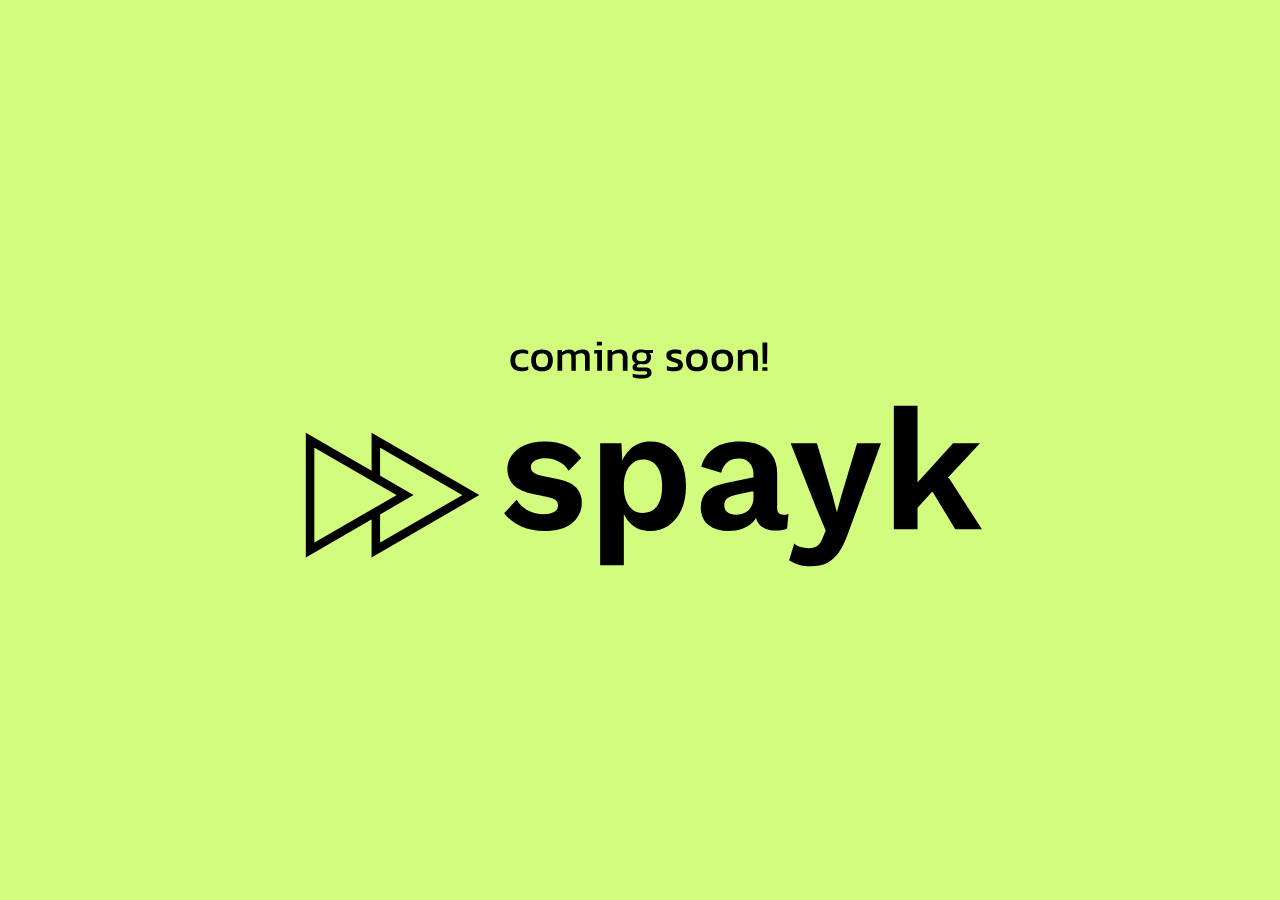
<file: index.html>
<!DOCTYPE html>
<html>
    <head>
        <meta charset="utf-8">
        <meta http-equiv="X-UA-Compatible" content="IE=edge,chrome=1">
        <title>Spayk Media</title>
        <meta name="description" content="">
        <meta name="viewport" content="width=device-width, initial-scale=1">
        <link rel="stylesheet" href="css/main.css">
    </head>
<body>

<div>
    <img src="assets/logo_spayk.svg" width="70%"/>
</div>

</body>
</html>
</file>
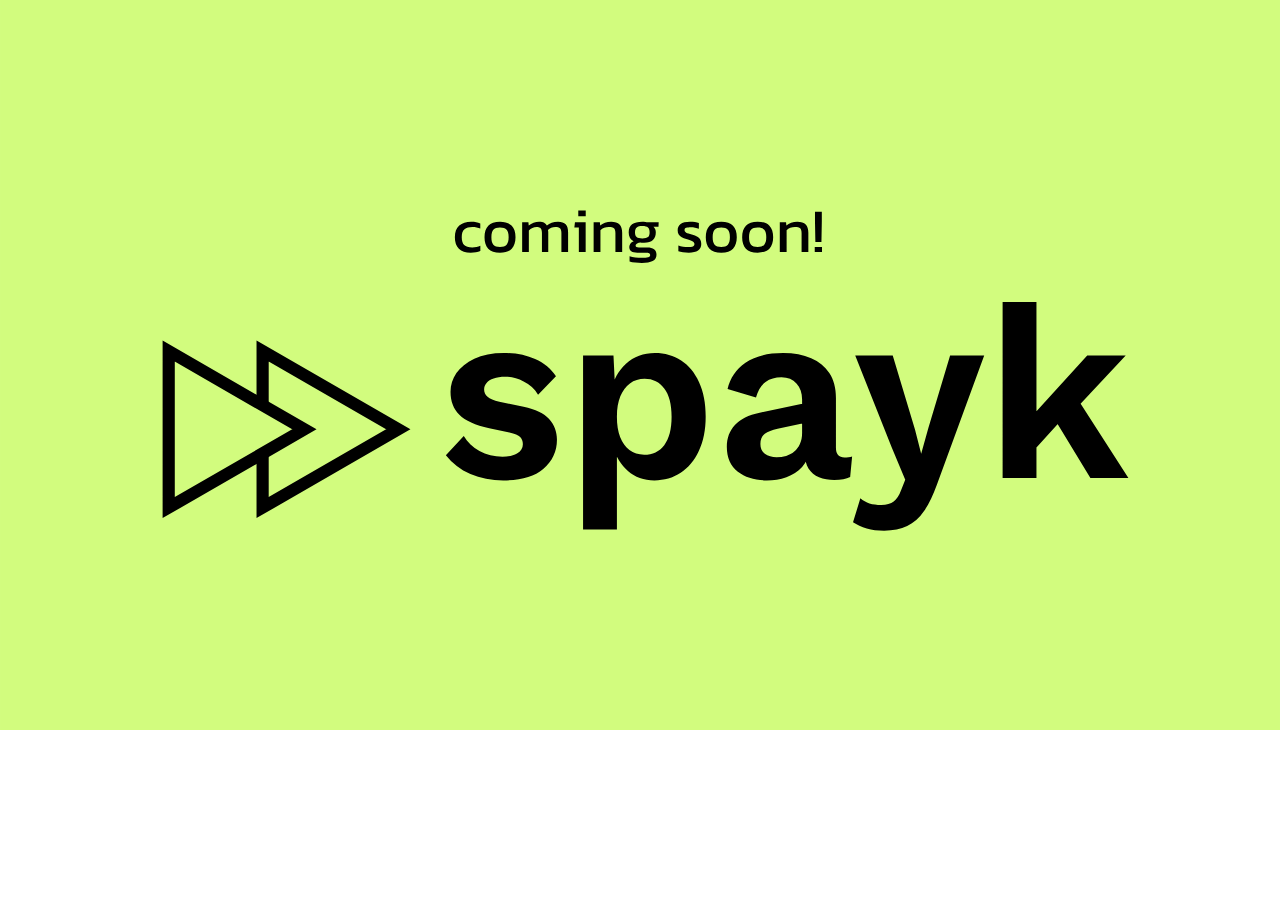
<file: src/index.html>
<!DOCTYPE html>
<html>
    <head>
        <meta charset="utf-8">
        <meta http-equiv="X-UA-Compatible" content="IE=edge,chrome=1">
        <title>Spayk Media</title>
        <meta name="description" content="">
        <meta name="viewport" content="width=device-width, initial-scale=1">
    </head>
<body style="margin: 0; padding: 0;">


    <img src="../assets/logo_spayk.svg" width="100%" height="100%"/>


</body>
</html>
</file>
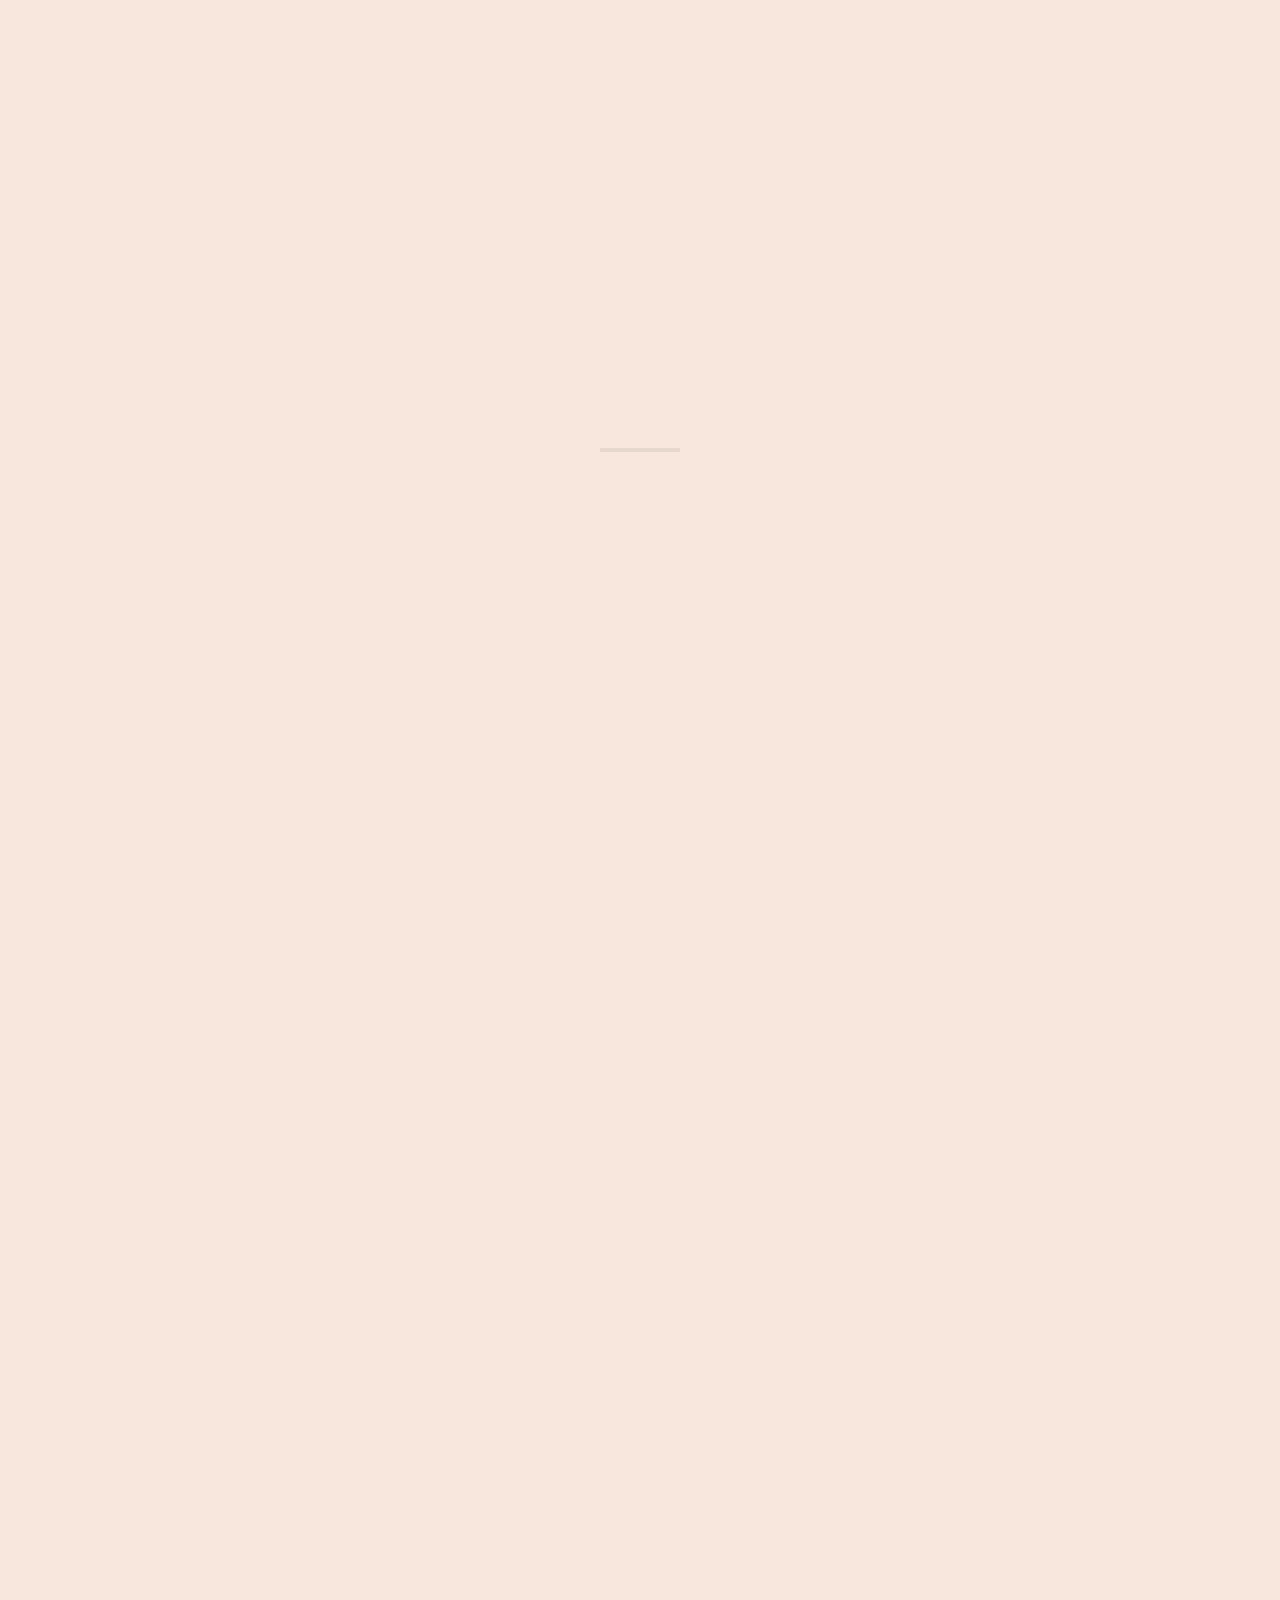
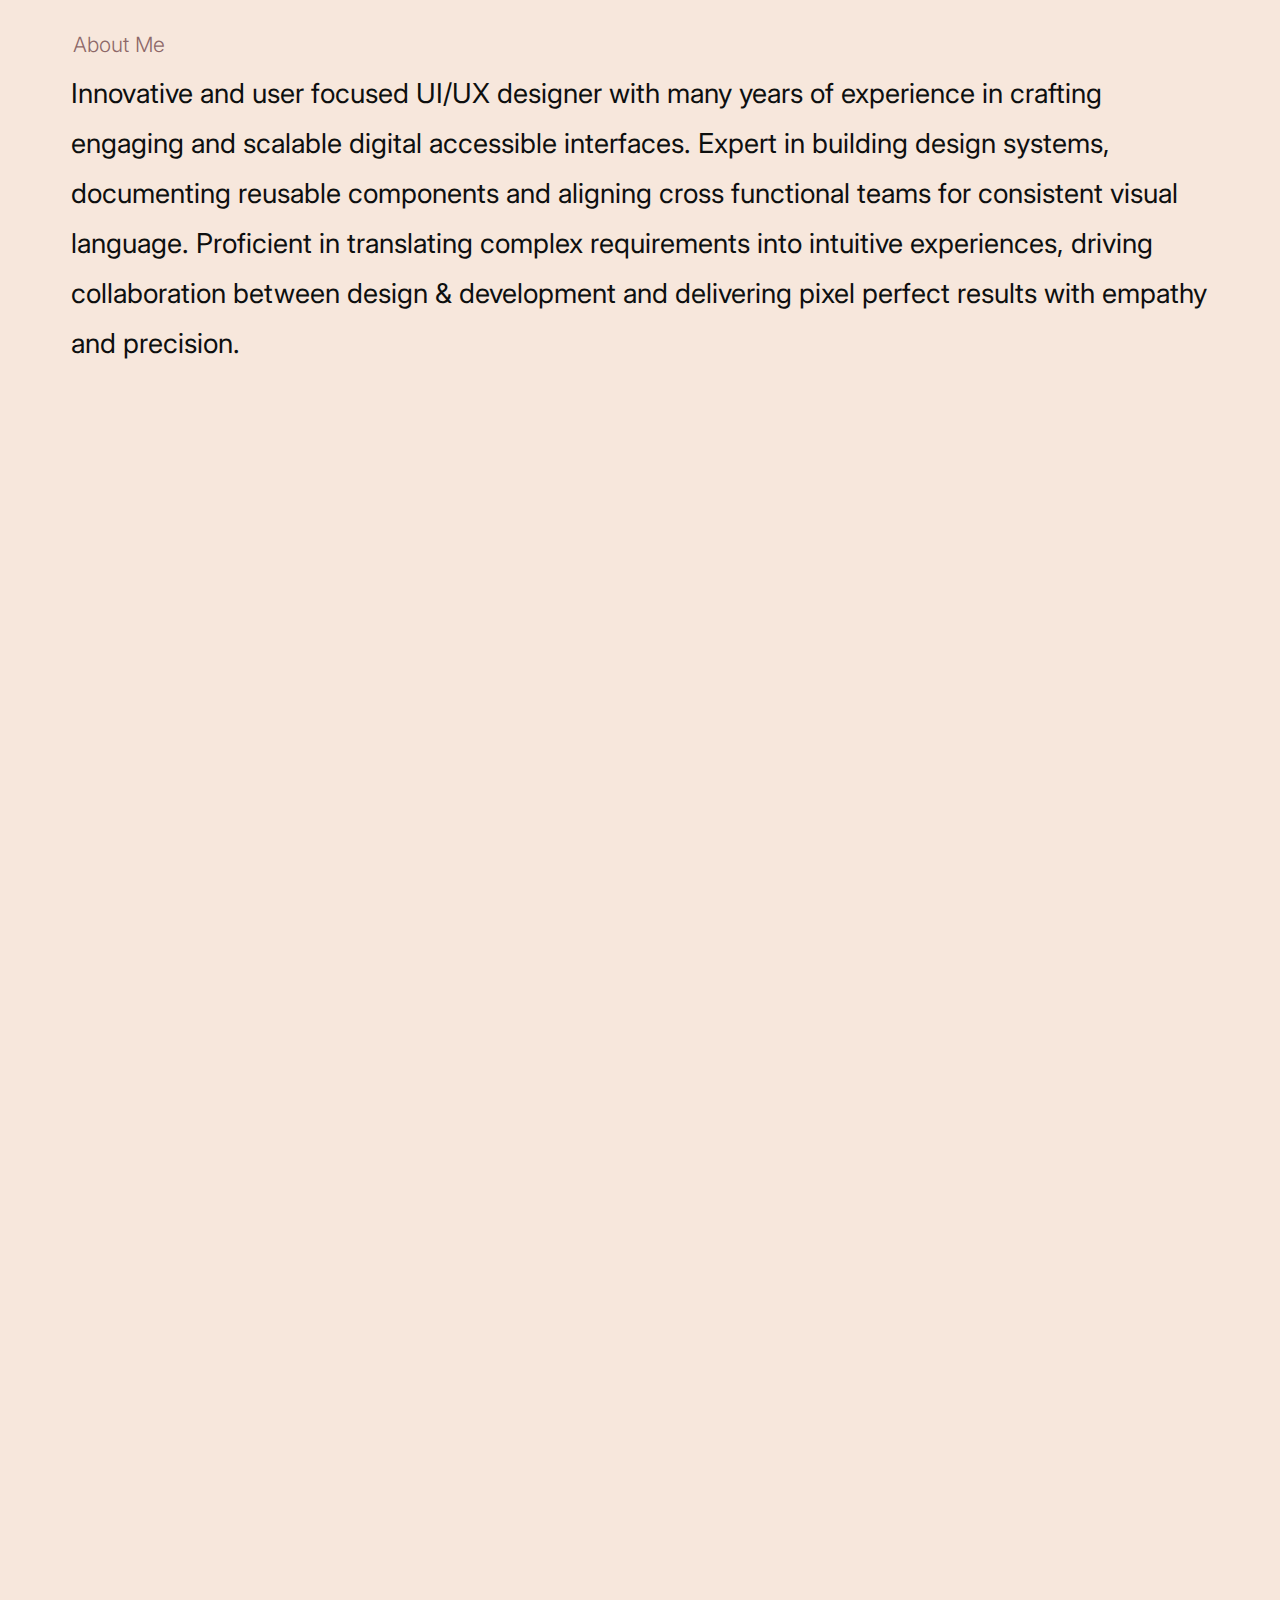
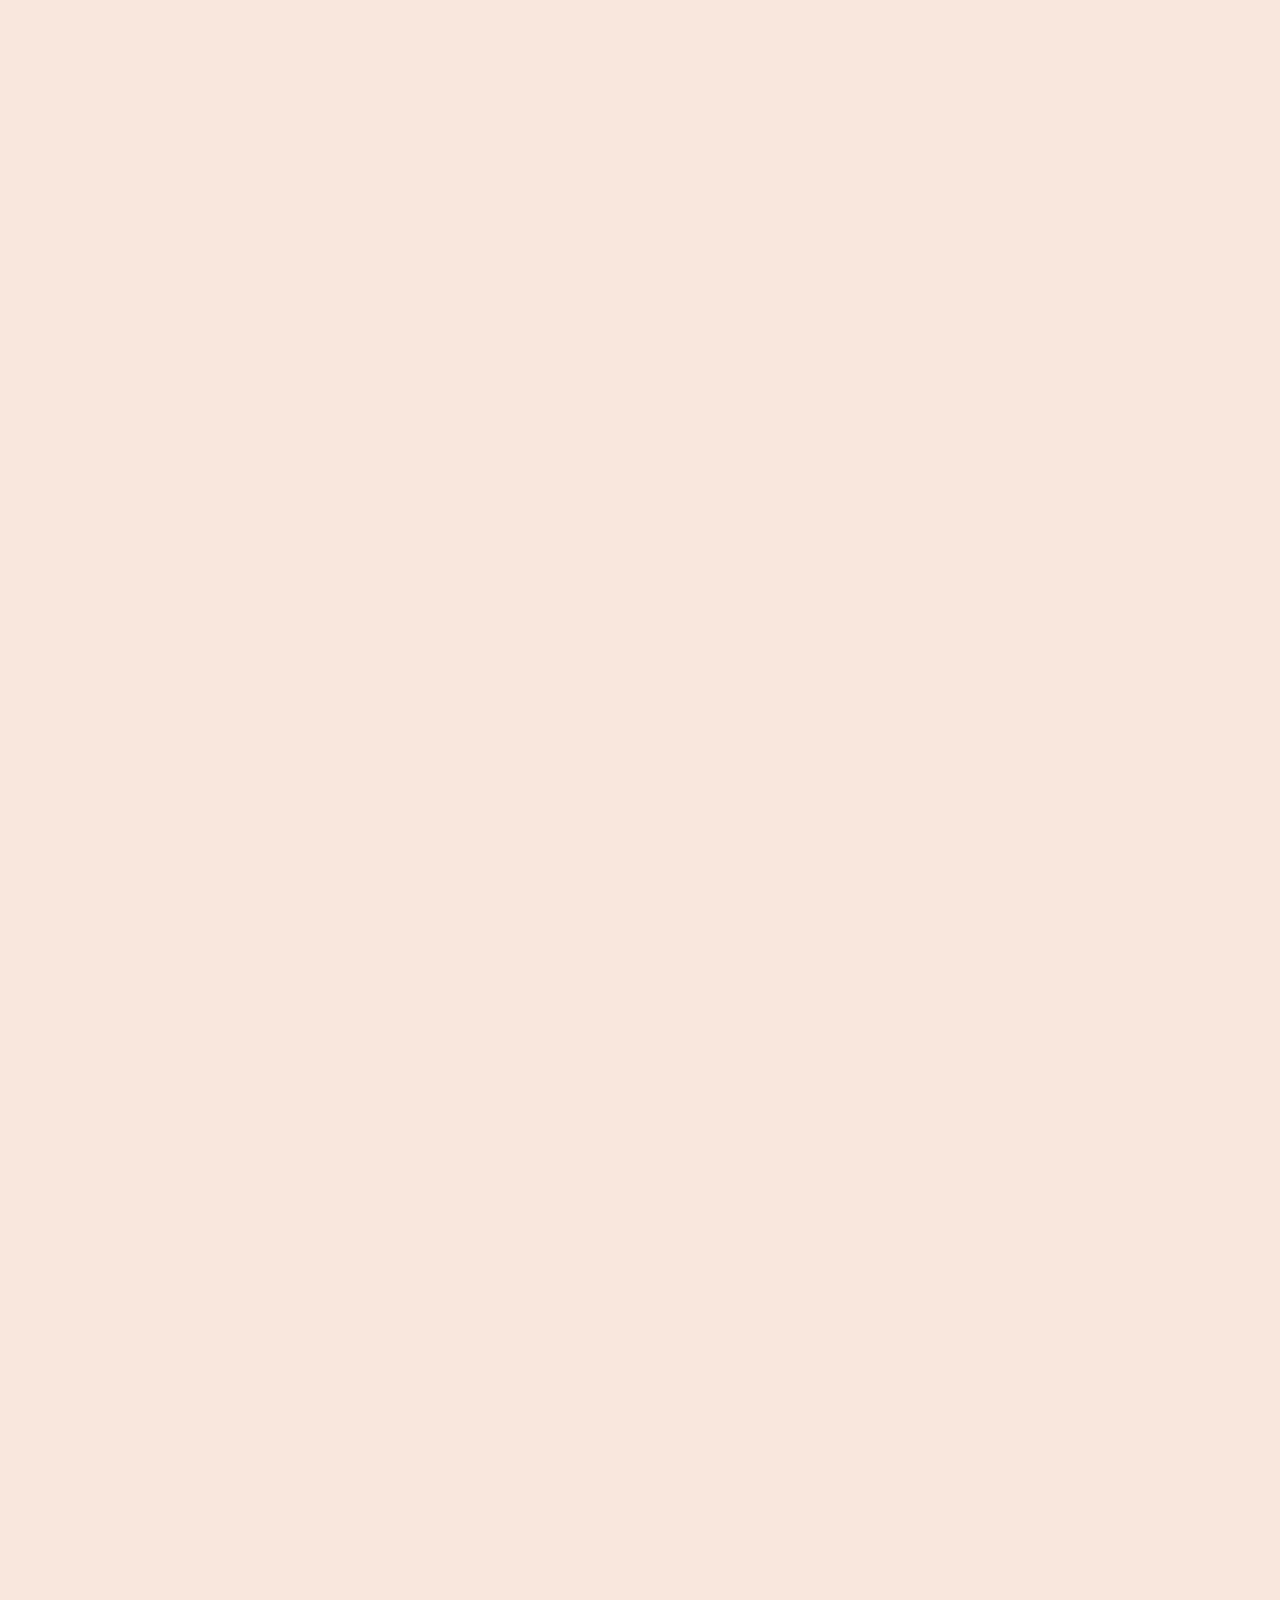
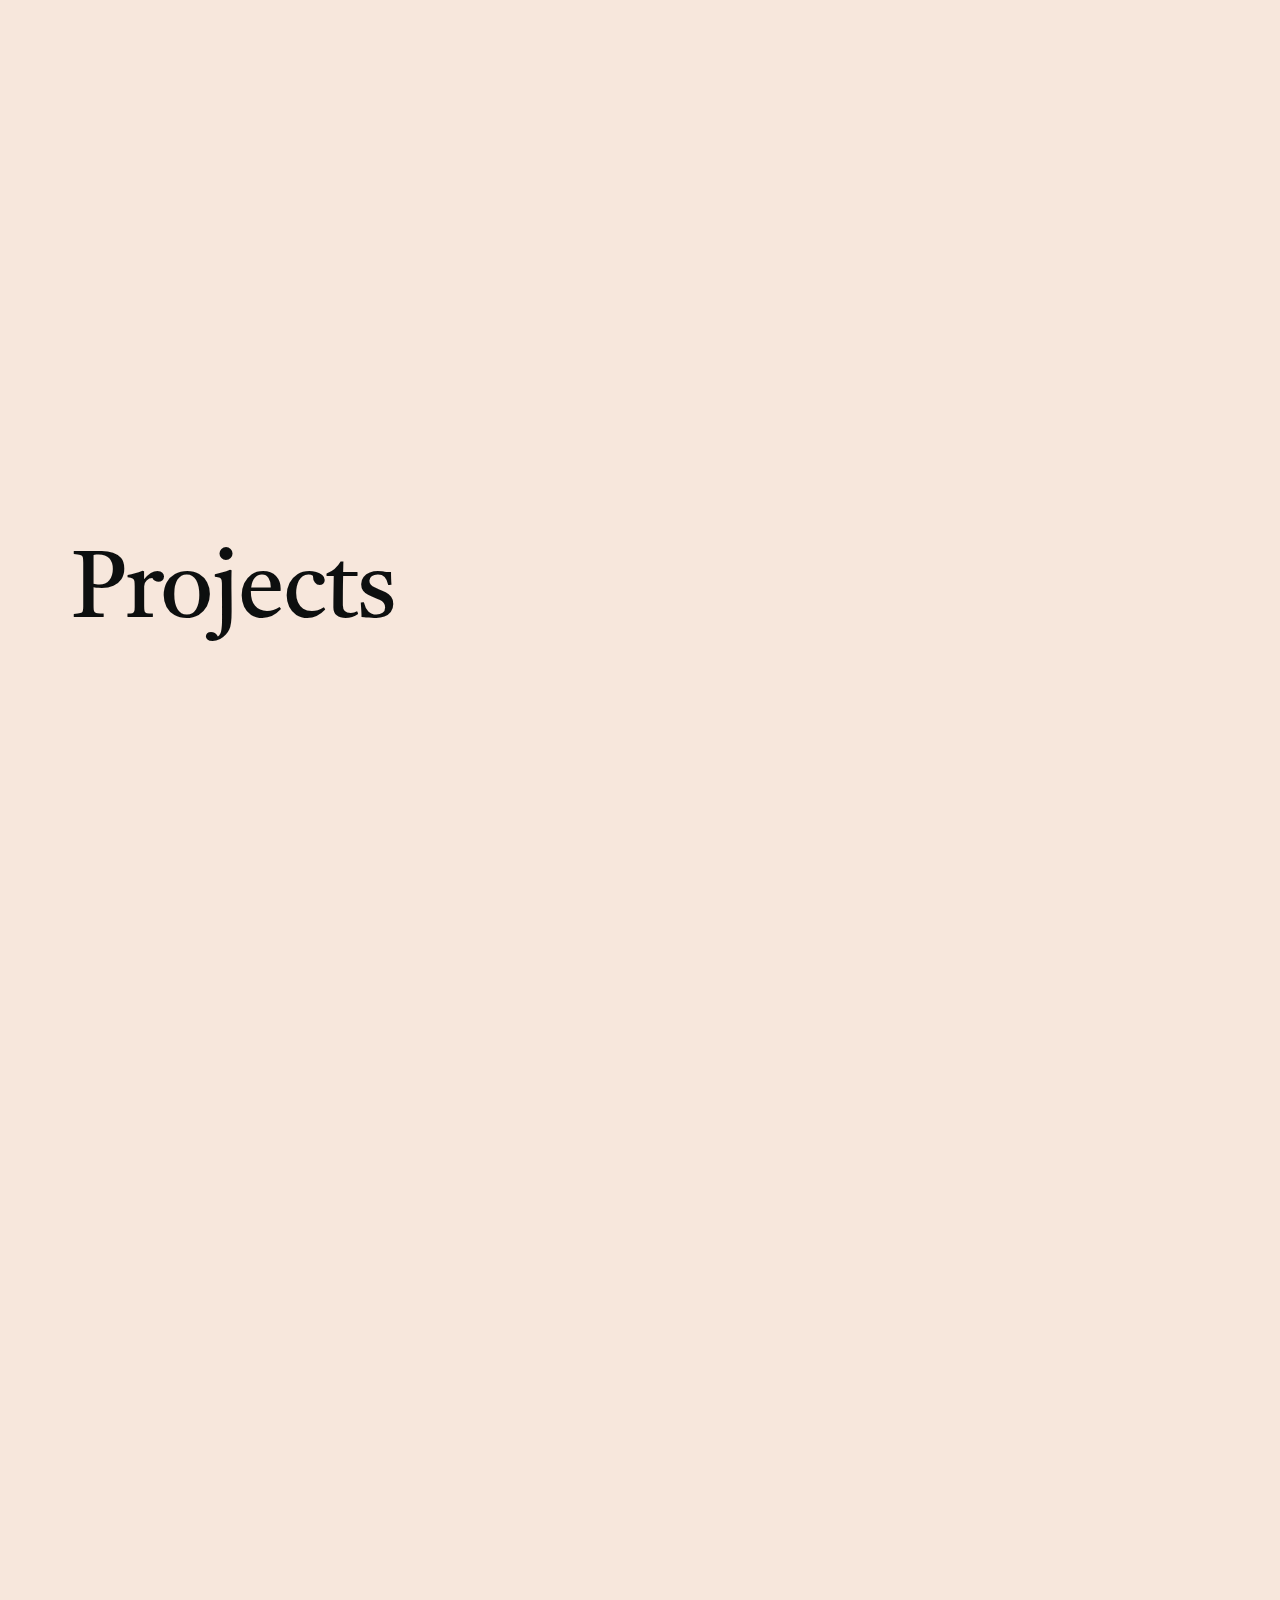
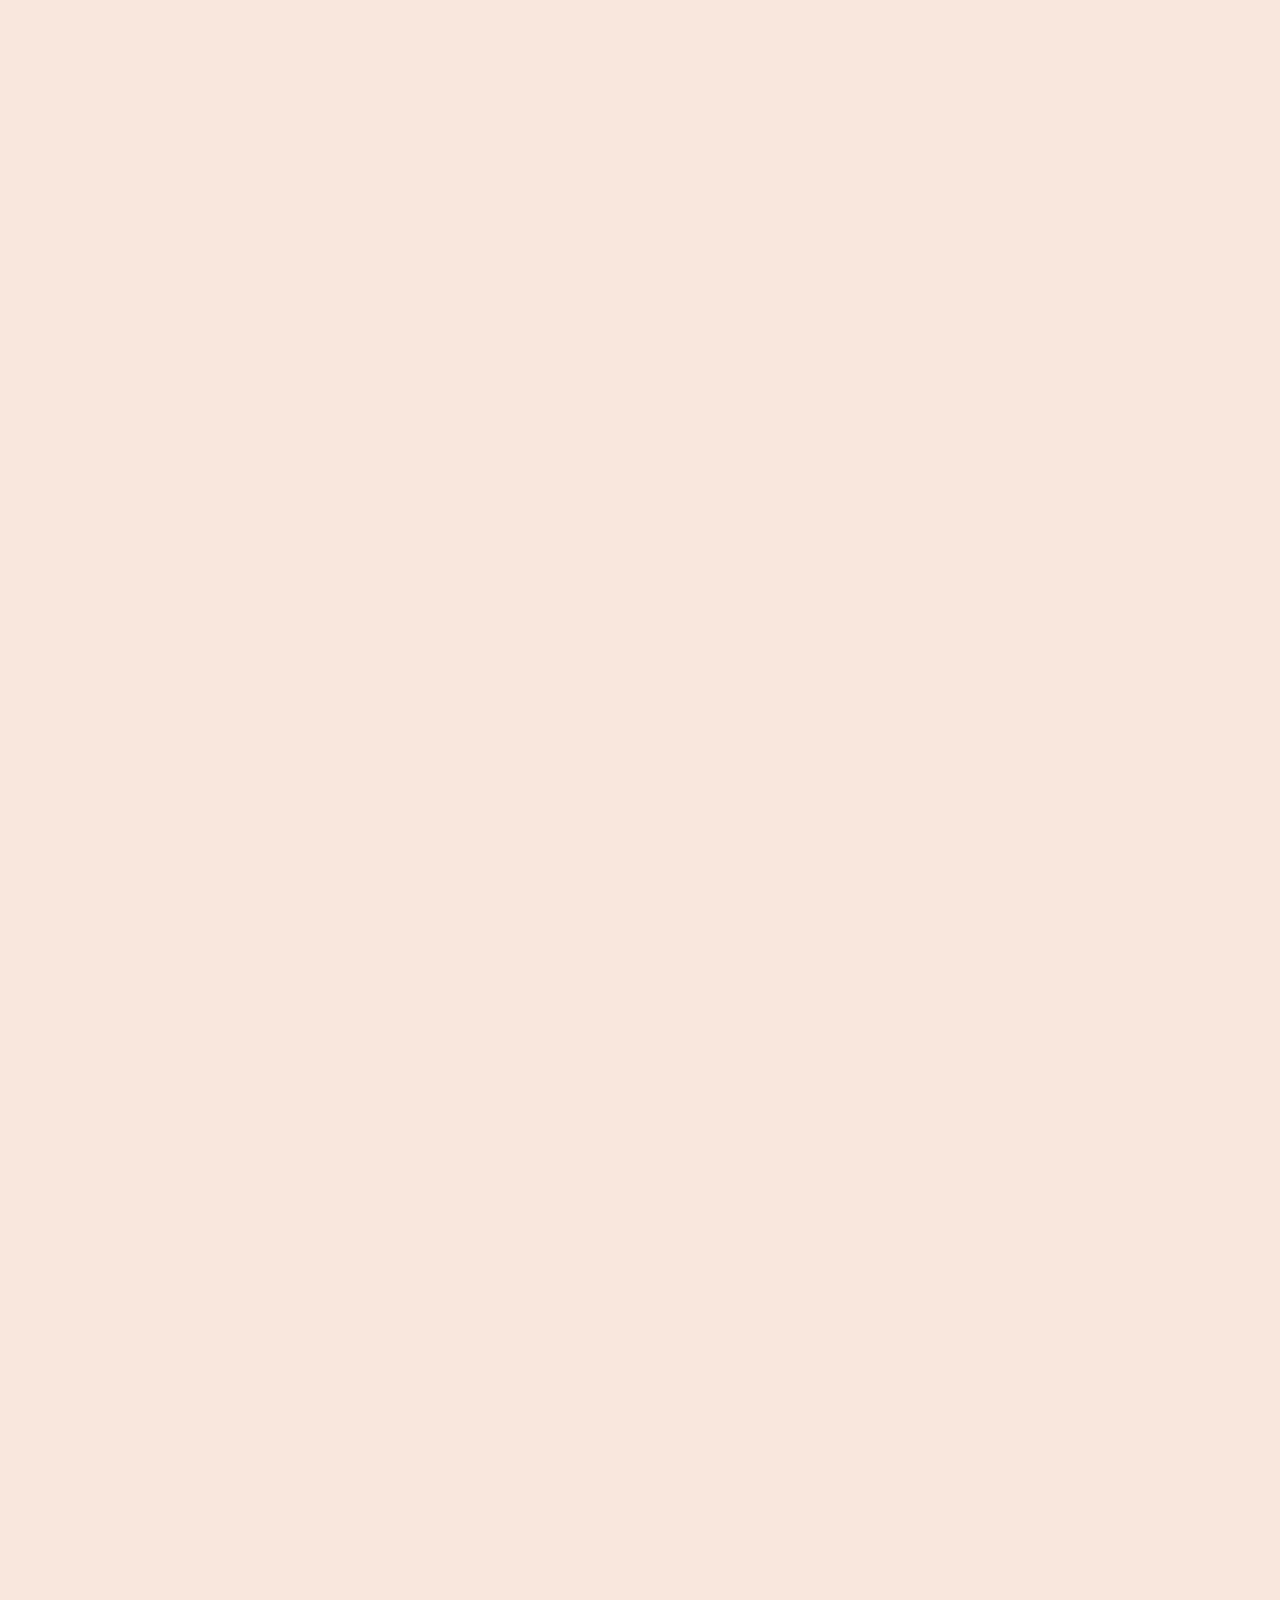
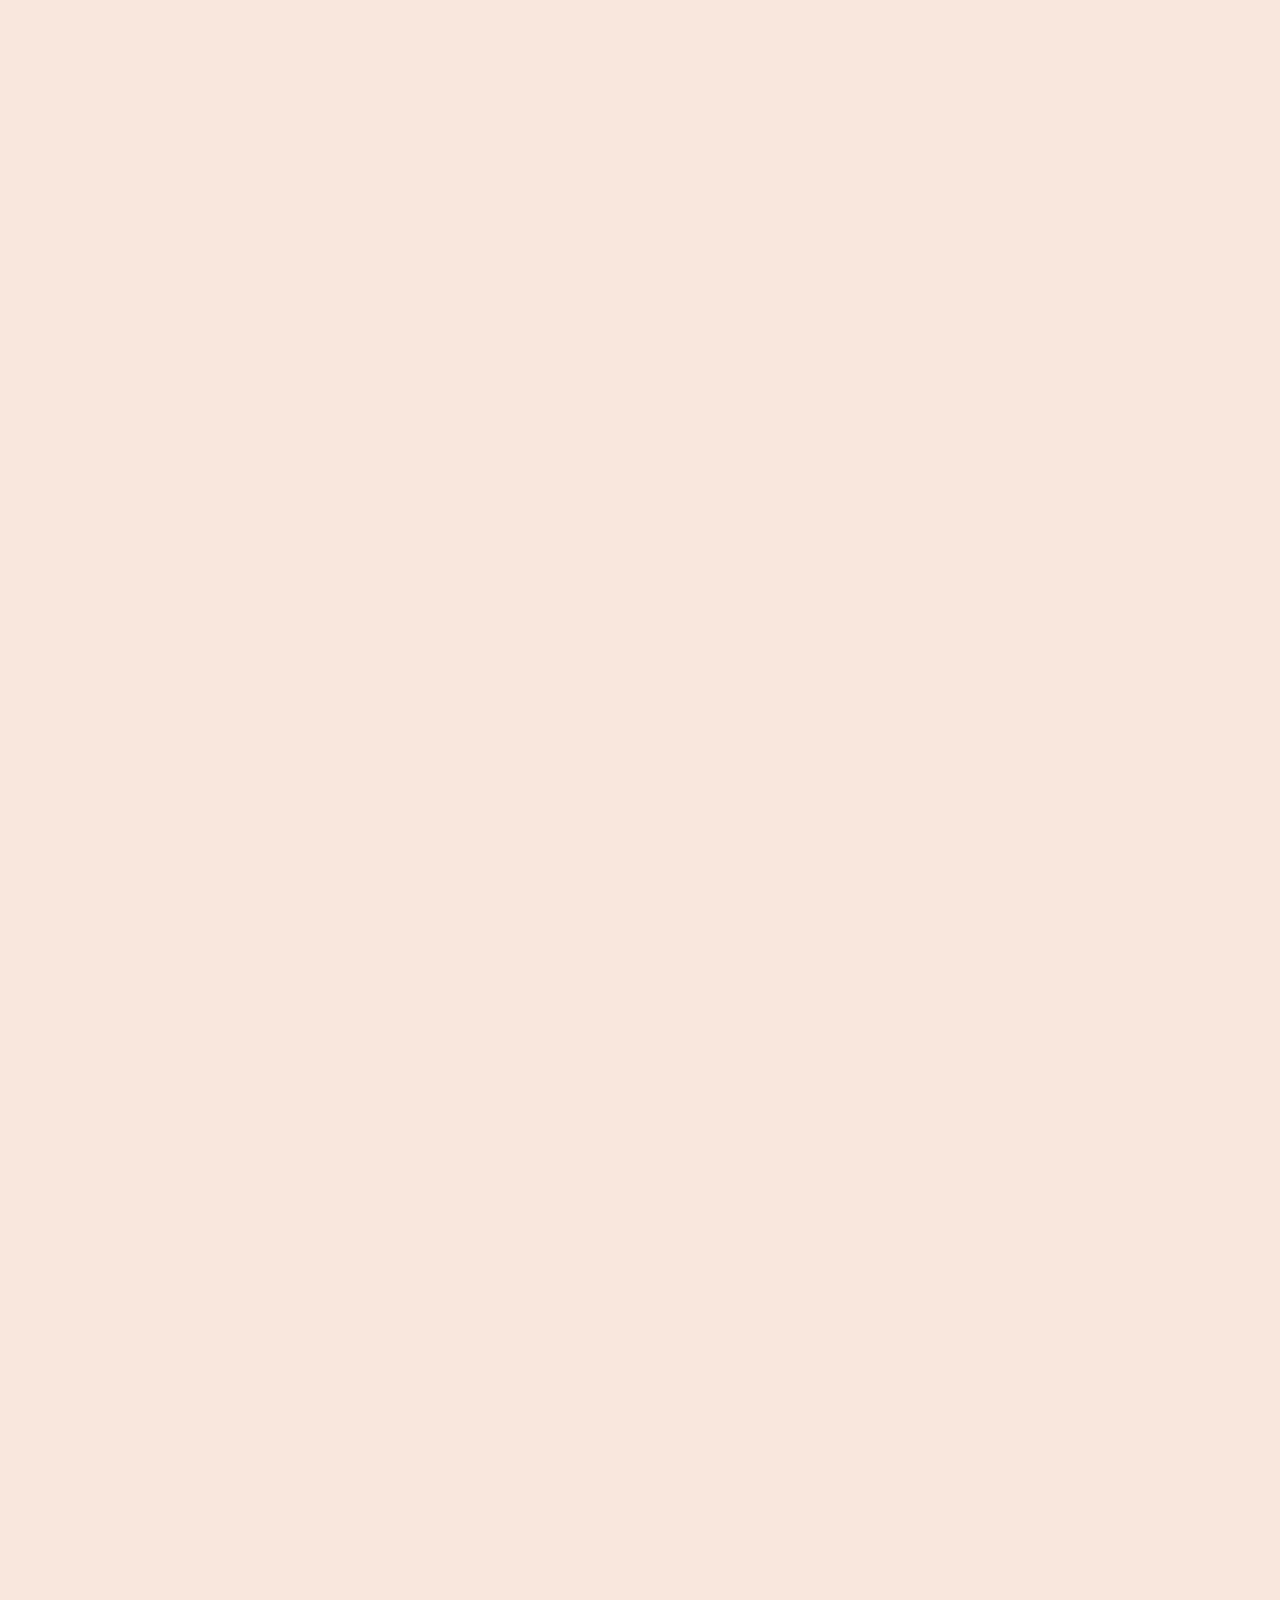
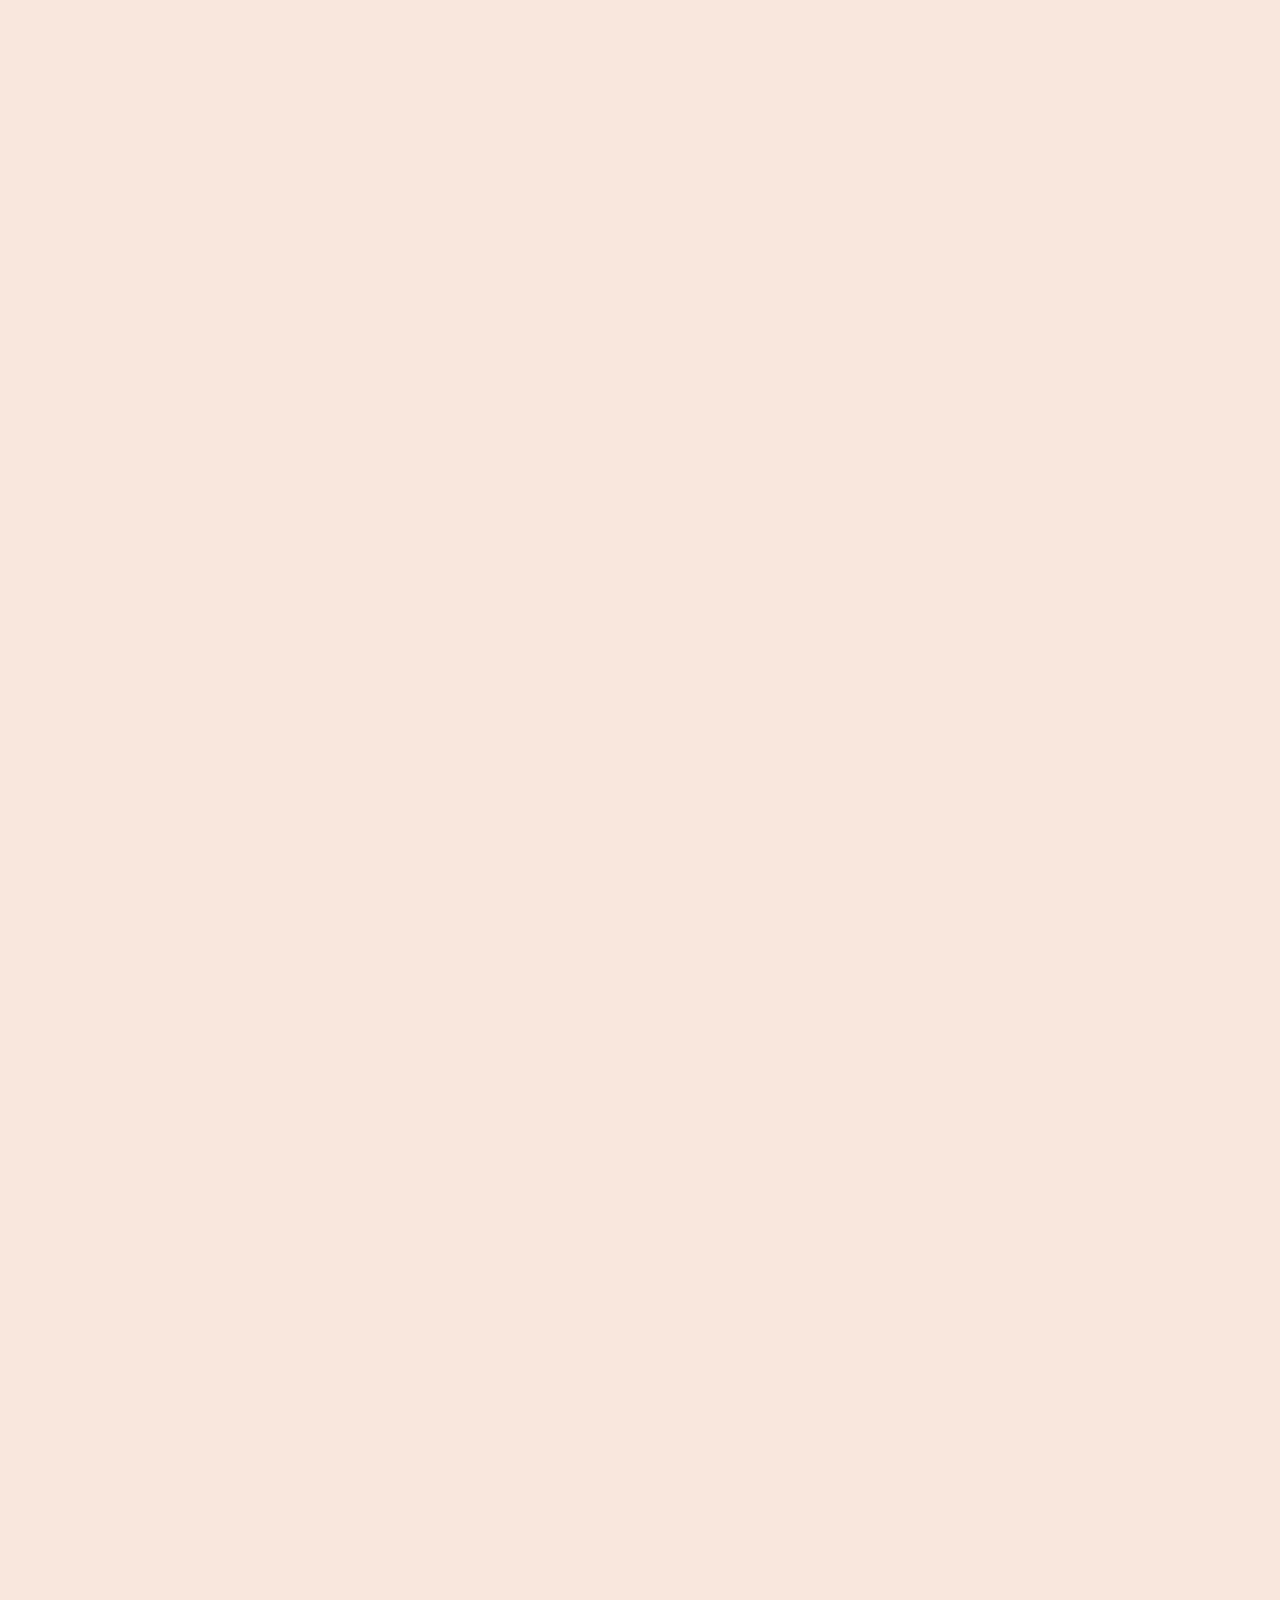
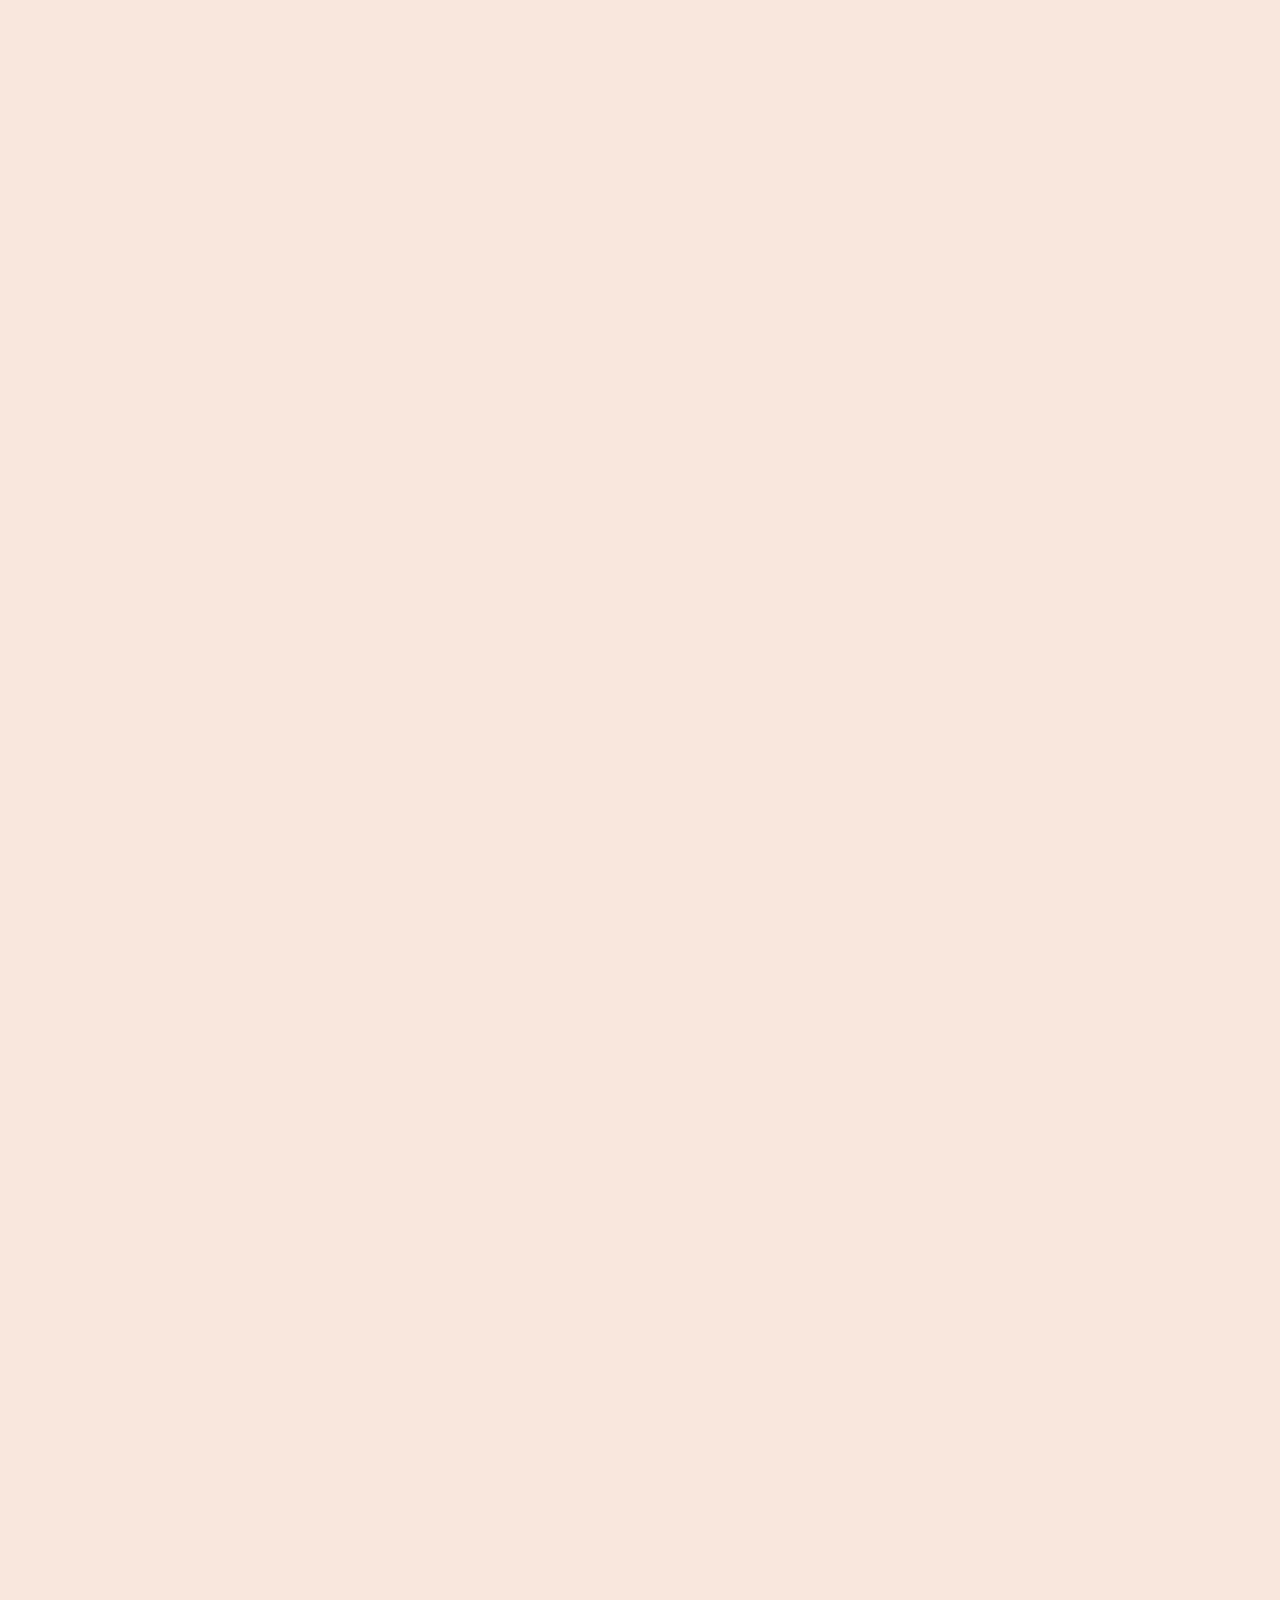
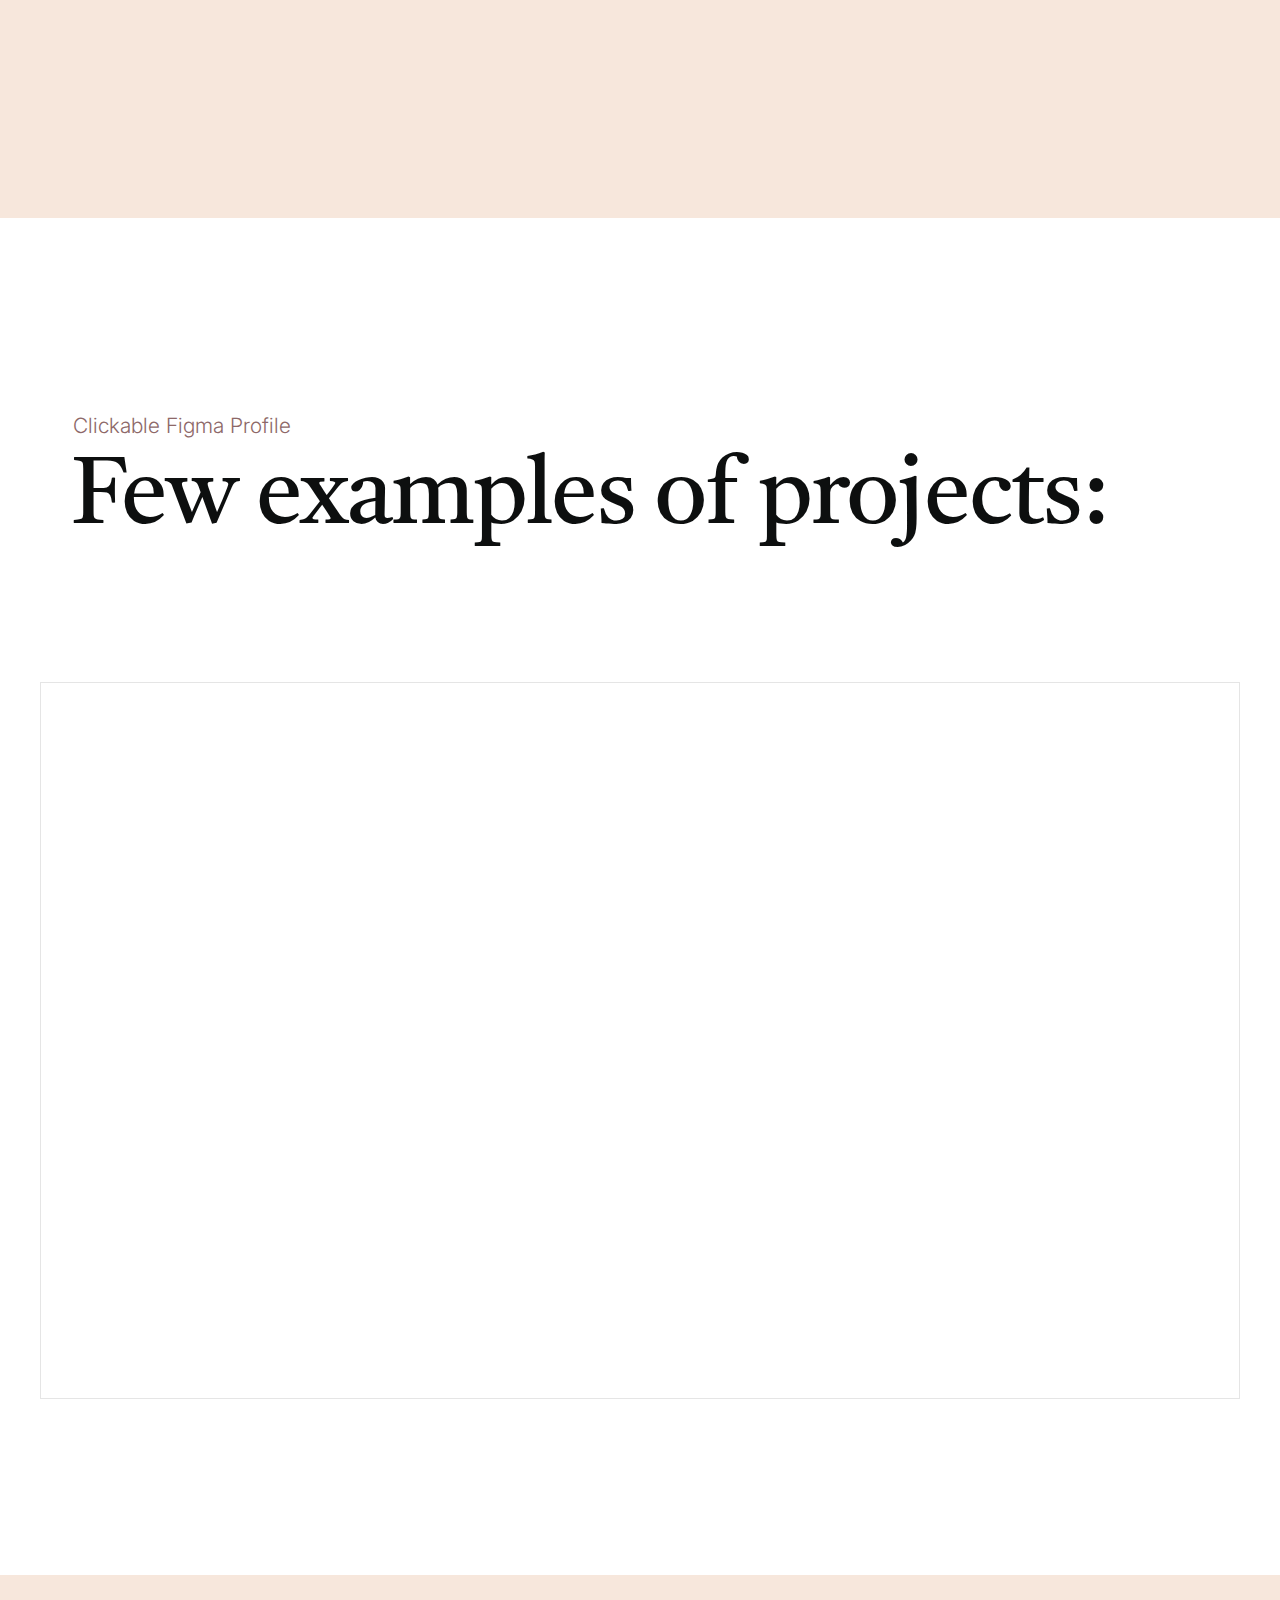
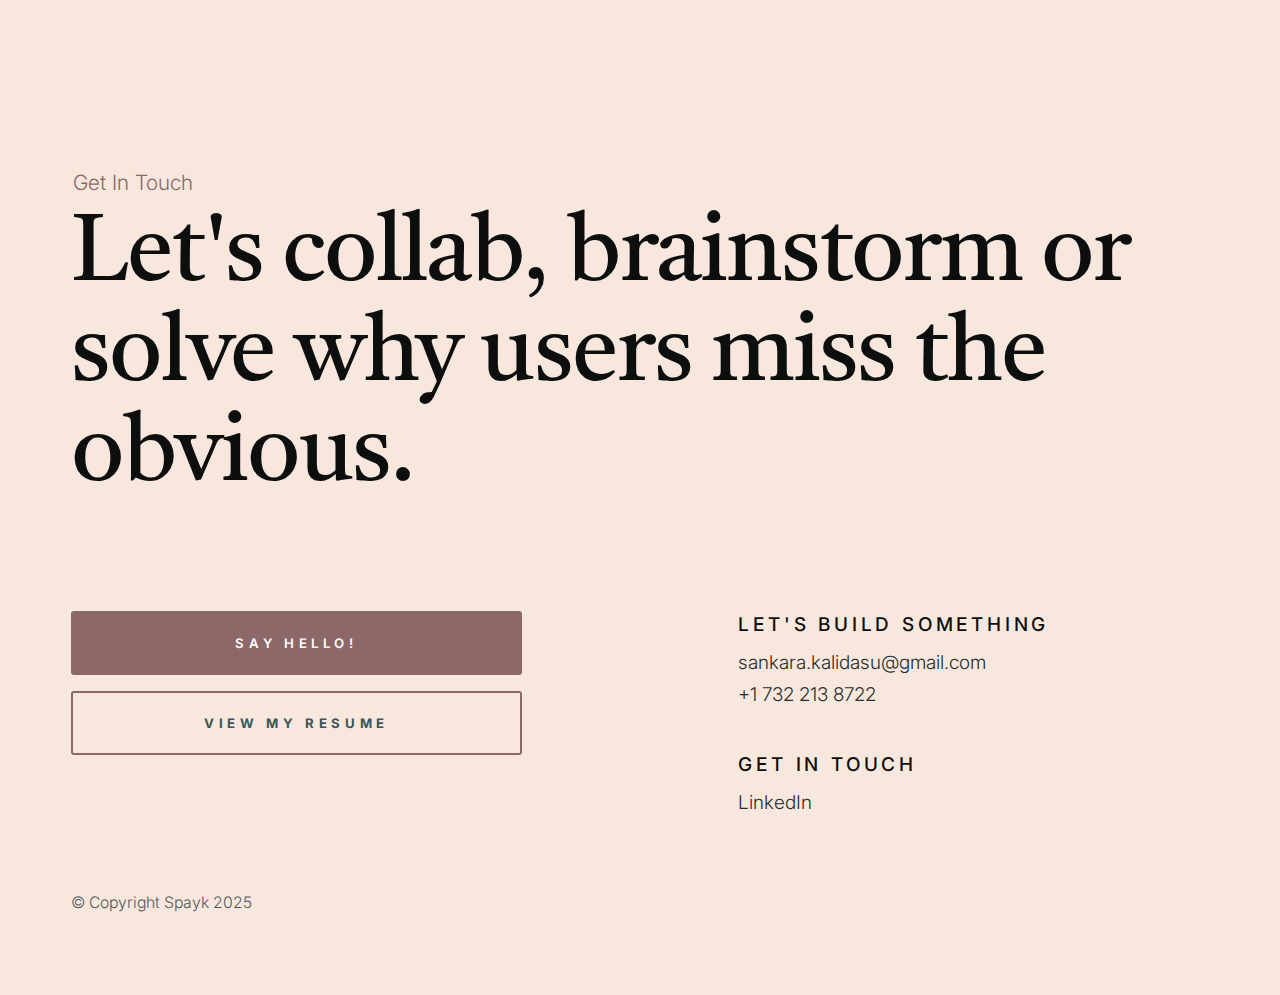
<file: profile/ux.html>
<!DOCTYPE html>
<html lang="en" >
<head>

    <meta charset="utf-8">
    <meta name="viewport" content="width=device-width, initial-scale=1">
    <title>Sankara Kalidasu Profile</title>

    <link rel="stylesheet" href="../css/styles.css">

</head>

<body id="top">

    <div id="preloader">
        <div id="loader" class="line"></div>
    </div>

    <div id="page" class="s-pagewrap">

        <header id="masthead" class="s-header">

             <div class="s-header__block">
                <div class="s-header__branding">
                    <p class="site-title">
                        <a href="#" rel="home">Sankara Kalidasu</a>
                    </p>
                </div>

                <a class="s-header__menu-toggle" href="#0"><span>Menu</span></a>
            </div> 

            <div class="row s-header__nav-wrap">

                <nav class="s-header__nav">
                    <ul>
                        <li class="current"><a href="#intro" class="smoothscroll">Intro</a></li>
                        <li><a href="#about" class="smoothscroll">About</a></li>
                        <li><a href="#works" class="smoothscroll">Works</a></li>
                        <li><a href="#colophon" class="smoothscroll">Contact</a></li>
                    </ul>
                </nav> 

            </div>

        </header> 


        <section id="intro" class="s-intro">

            <div class="row">
                <div class="column lg-12 s-intro__content">

                    <div class="s-intro__text">
                        <h1 class="s-intro__text-huge animate-on-load">
                            User Experience
                        </h1>
                        <h3 class="animate-on-load">Designer <span>|</span> Developer <span>|</span> Researcher</h3>
                    </div>

                    <div class="s-intro__bg"></div>

                </div>
            </div>

        </section> <!-- end s-intro -->


        <section id="about" class="s-about">

            <div class="s-about__block s-about__intro">

                <div class="row">
                    <div class="column lg-12">
                        <h2 class="text-pretitle">About Me</h2>
    
                        <p class="attention-getter">
                        Innovative and user focused UI/UX designer with many years of experience in crafting engaging and scalable digital accessible interfaces. Expert in building design systems, documenting reusable components and aligning cross functional teams for consistent visual language. Proficient in translating complex requirements into intuitive experiences, driving collaboration between design & development and delivering pixel perfect results with empathy and precision.
                        </p>
                    </div>
                </div>

            </div> <!-- end s-about__intro -->


            <div class="s-about__block s-about__career" data-animate-block>

                <div class="row s-about__career-header" data-animate-el>
                    <div class="column lg-12">
                        <h2 class="text-pretitle">Resume</h2>
    
                        <p class="text-huge-title">
                        My Brain, My Jobs and My Superpowers.
                        </p>
                    </div>
                </div>

                <div class="row s-about__timeline" data-animate-block>
                    <div class="column lg-12 stack-on-900 s-about__timeline-section" data-animate-el>
    
                        <h2 class="text-subtitle">
                            Experience
                        </h2>
    
                        <div class="timeline">
    
                            <div class="timeline__block">
                                <div class="timeline__bullet"></div>
                                <div class="timeline__header">
                                    <h4 class="timeline__title">Cigna/Evernorth</h3>
                                    <h5 class="timeline__meta">Lead Senior UX Advisor</h5>
                                    <p class="timeline__timeframe">2019 - 2025</p>
                                </div>
                                <div class="timeline__desc">
                                    <p>Specialized in blending user research and design to create clear, compassionate digital experiences in the healthcare space. I translate research into interfaces that support better outcomes for people, not just users.</p>
                                    <ul>
                                        <li>Led the end to end product design process spanning user experience strategy, UI design and the creation of low & high-fidelity prototypes in Figma.</li>
                                        <li>Worked as one of the driving forces behind the implementation of the company's Design System, including the creation and governance of scalable design token architecture.</li>
                                        <li>Led Storybook documentation for Design Tokens and Components, focusing on accessibility and user interaction standards.</li>
                                        <li>Built and maintained component libraries, design systems in Figma to ensure visual consistency and streamline collaboration with developers.</li>
                                    </ul>
                                </div>
                            </div>
    
                            <div class="timeline__block">
                                <div class="timeline__bullet"></div>
                                <div class="timeline__header">
                                    <h4 class="timeline__title">Express-Scripts</h4>
                                    <h5 class="timeline__meta">Senior User Interface Designer</h5>
                                    <p class="timeline__timeframe">2015 - 2018</p>
                                </div>
                                <div class="timeline__desc">
                                    <p>Spearheaded the UI redesign and development of the Member Web, leading to increased user engagement and positive user feedback. Collaborated closely with engineering teams and restructured the co-brand architecture to improve scalability and consistency.</p>
                                    <ul>
                                        <li>Collaborated cross-functionally with product, engineering and content teams to deliver consistent, accessible and high-performing UI solutions.</li>
                                        <li>Leveraged Figma to continuously iterate on designs by integrating user research, stakeholder feedback and usability testing results.</li>
                                        <li>Led cross-team workshops to align product, design and engineering on user goals.</li>
                                    </ul>
                                </div>
                            </div>

                            <div class="timeline__block">
                                <div class="timeline__bullet"></div>
                                <div class="timeline__header">
                                    <h4 class="timeline__title">Medco</h4>
                                    <h5 class="timeline__meta">Product/UI Designer</h5>
                                    <p class="timeline__timeframe">2009 - 2104</p>
                                </div>
                                <div class="timeline__desc">
                                    <p>My work spanned across the full product lifecycle:</p>
                                    <ul>
                                        <li>User research and translating complex healthcare requirements into clean accessible UI solutions.</li>
                                        <li>Wire-framing to high-fidelity prototyping and responsive front-end development.</li>
                                        <li>Collaborating closely with cross functional teams and quality testing.</li>
                                        <li>Supporting in product launches and stakeholder engagement.</li>
                                    </ul>
                                </div>
                            </div>

                            <div class="timeline__block">
                                <div class="timeline__bullet"></div>
                                <div class="timeline__header">
                                    <h4 class="timeline__title">INTTRA</h4>
                                    <h5 class="timeline__meta">UI Design Analyst</h5>
                                    <p class="timeline__timeframe">2006 - 2009</p>
                                </div>
                                <div class="timeline__desc">
                                    <p>Designed and developed intuitive, data-rich interfaces for complex shipping workflows including container tracking, booking systems and documentation management. I translated intricate operational process into user-friendly dashboards and forms.</p>
                                </div>
                            </div>
    
                        </div> <!-- end timeline -->
    
                    </div> <!-- end s-about__timeline-section -->
    
                    <div class="column lg-12 stack-on-900 s-about__timeline-section" data-animate-el>
    
                        <h2 class="text-subtitle">
                            Education
                        </h2>
    
                        <div class="timeline">

                            <div class="timeline__block">
                                <div class="timeline__bullet"></div>
                                <div class="timeline__header">
                                    <h4 class="timeline__title">YES School</h4>
                                    <h5 class="timeline__meta">Diploma in Motion and Graphics</h5>
                                </div>
                                <div class="timeline__desc">
                                    <p>Equipped with formal training in both motion and visual design, I use animation and graphics not just to decorate, but to enhance user experience. These diplomas taught me how to make things move with purpose and look good doing it. Whether it's micro interactions in a product interface or high impact visuals in a prototype, I bring motion and clarity to every pixel.</p>
                                </div>
                            </div>
    
                            <div class="timeline__block">
                                <div class="timeline__bullet"></div>
                                <div class="timeline__header">
                                    <h4 class="timeline__title">Andhra University</h3>
                                    <h5 class="timeline__meta">Bachelor of Science</h5>
                                </div>
                                <div class="timeline__desc">
                                    <p>With a background in science, I bring a methodical and research driven mindset to UX design. My degree strengthened my ability to analyze problems, test hypotheses and iterate based on data skills that directly support designing user experiences that are both intuitive and impactful.</p>
                                </div>
                            </div>
    
                        </div> <!-- end timeline -->
                        
                    </div> <!-- end s-about__timeline-section -->
    
                </div> <!-- end about__timeline -->

                                <div class="row s-about__skills" data-animate-block>
                    <div class="column lg-12" data-animate-el>
    
                        <h2 class="text-subtitle">
                            Skills & Expertise
                        </h2>
    
                        <ul class="skill-bars">
                            <li>
                            <div class="progress percent90"></div>
                            <strong>Figma</strong>
                            </li>
                            <li>
                            <div class="progress percent95"></div>
                            <strong>HTML & SCSS</strong>
                            </li>
                            <li>
                            <div class="progress percent85"></div>
                            <strong>Sketch</strong>
                            </li>
                            <li>
                            <div class="progress percent75"></div>
                            <strong>Javascript</strong>
                            </li>
                            <li>
                            <div class="progress percent90"></div>
                            <strong>Photoshop</strong>
                            </li>
                            <li>
                            <div class="progress percent80"></div>
                            <strong>Storybook</strong>
                            </li>
                            <li>
                            <div class="progress percent50"></div>
                            <strong>After Effects</strong>
                            </li>
                            <li>
                            <div class="progress percent50"></div>
                            <strong>React</strong>
                            </li>
                            <li>
                            <div class="progress percent80"></div>
                            <strong>Animations</strong>
                            </li>
                            <li>
                            <div class="progress percent85"></div>
                            <strong>User Research</strong>
                            </li>
                            <li>
                            <div class="progress percent95"></div>
                            <strong>Rapid Prototyping</strong>
                            </li>
                            <li>
                            <div class="progress percent80"></div>
                            <strong>Design Systems</strong>
                            </li>
                        </ul>
    
                    </div>
                </div> <!-- end s-about__skills -->


                <!-- Start Projects -->
                <div id="bricks" class="row s-about__projects bricks">
                    
                    <div class="column lg-12 masonry">
                        <h2 class="text-huge-title">
                            Projects
                        </h2>
                        <div class="bricks-wrapper" data-animate-block>
                            <article class="brick entry" data-animate-el>
                                <div class="entry__thumb">
                                        <img src="../images/thumbs/masonry/benefitoverview.jpg" alt="">
                                </div> <!-- end entry__thumb -->
                                <div class="entry__text">
                                    <div class="entry__header">
                                        <h1 class="entry__title">Benefit Overview - Product Design in Evernorth.</h1>
                                    </div>
                                    <div class="entry__excerpt">
                                        <p>
                                            Problem: The original experience was overwhelming packed with dense paragraphs, unclear actions and minimal visual hierarchy. 
                                            Redesigned text-heavy app into a modern, user-friendly interface to help employees better understand, compare, and manage their health and financial benefits.
                                        <span><b>My Role: </b>UX design lead, worked with product and small team of developers.</span>
                                    <span><b>Tools: </b>Figma, FigJam, HTML, CSS</span></p>
                                    </div>
                                </div> <!-- end entry__text -->
                            
                            </article> <!-- end article -->
                            <article class="brick entry" data-animate-el>
                                <div class="entry__thumb">
                                        <img src="../images/thumbs/masonry/pricing.jpg" alt="">
                                </div> <!-- end entry__thumb -->
                                <div class="entry__text">
                                    <div class="entry__header">
                                        <h1 class="entry__title">Pricing - Product Design for Express-Scripts.</h1>
                                    </div>
                                    <div class="entry__excerpt">
                                        <p>
                                            Redesigned a cluttered and non-accessible pricing interface into a clean, structured and VoiceOver friendly experience. The goal was to help users, especially those with visual impairments or cognitive overload to navigate and compare pricing options with ease.
                                            <span>
                                                <b>My Role: </b>UX, Micro Interactions, Hi-Fi Prototyping, Accessibility, Usability Testing, WCAG 2.2
                                            </span>
                                            <span>
                                                <b>Tools: </b>Figma, FigJam, HTML, CSS, VoiceOver
                                            </span>
                                        </p>
                                    </div>
                                </div> <!-- end entry__text -->
                            
                            </article> <!-- end article -->
                            <article class="brick entry" data-animate-el>
                                <div class="entry__thumb">
                                        <img src="../images/thumbs/masonry/dashboard.jpg" alt="">
                                </div> <!-- end entry__thumb -->
                                <div class="entry__text">
                                    <div class="entry__header">
                                        <h1 class="entry__title">Dashboard - Product Design in Express Scripts.</h1>
                                    </div>
                                    <div class="entry__excerpt">
                                        <p>
                                            Redesigned the member dashboard to modernize the interface, improve usability, and introduce subtle micro-interactions and animations to create a more responsive and engaging user experience.
                                            <span>
                                                <b>My Role: </b>UX, Responsive design, Develop modern and card-based layout, Micro Interactions, Hi-Fi Prototyping, Transitions and loading animations.
                                            </span>
                                            <span>
                                                <b>Tools: </b>Figma, After Effects, Framer
                                            </span>
                                        </p>
                                    </div>
                                </div> <!-- end entry__text -->
                            
                            </article> <!-- end article -->
                            
                            <article class="brick entry" data-animate-el>
                                <div class="entry__thumb">
                                        <img src="../images/thumbs/rxbottle.gif" alt="">
                                </div> <!-- end entry__thumb -->
                                <div class="entry__text">
                                    <div class="entry__header">
                                        <h1 class="entry__title"><a href="#">NewRx - Micro interactions</a></h1>
                                    </div>
                                    <div class="entry__excerpt">
                                        <p>
                                            To create a fluid, intuitive visual metaphor that enhances user understanding of the prescription process while adding polish and personality to the interface. Created a micro-animation that visually transforms a standard pill bottle into a prescription label and then into a rounded circular element symbolizing the transition from traditional pharmacy packaging to a digital, user-friendly experience.
                                            <span>
                                                <b>My Role: </b>Solo project - handled concept, design, animation and export independently.
                                            </span>
                                            <span>
                                                <b>Tools: </b>After Effects, mp4 to gif
                                            </span>
                                        </p>
                                    </div>
                                </div> <!-- end entry__text -->
                            
                            </article> <!-- end article -->

                            <article class="brick entry" data-animate-el>
                                <div class="entry__thumb">
                                        <img src="../images/thumbs/masonry/evernorth.jpg" alt="">
                                </div> <!-- end entry__thumb -->
                                <div class="entry__text">
                                    <div class="entry__header">
                                        <h1 class="entry__title"><a href="#">Evernorth - Website</a></h1>
                                    </div>
                                    <div class="entry__excerpt">
                                        <p>
                                            Designed and maintained the company website to ensure it remained visually modern, responsive across devices, and up-to-date with new content, features, and product updates. Focused on usability, performance optimization, and brand consistency.
                                            <span>
                                                <b>My Role: </b>UI Design, Brand consistency.
                                            </span>
                                            <span>
                                                <b>Tools: </b>Figma, HTML, CSS
                                            </span>
                                        </p>
                                    </div>
                                </div> <!-- end entry__text -->
                            
                            </article> <!-- end article -->

                        </div> <!-- end bricks-wrapper -->

                    </div> <!-- end Projects-->

                </div> <!-- end bricks -->


                <div class="row s-about__clients" data-animate-block>
                    <div class="column lg-12" data-animate-el>
    
                        <h2 class="text-pretitle">Worked for</h2>
    
                        <ul class="clients-list text-huge-title">
                            <li><a href="https://www.cigna.com/" target="_blank">Cigna</a></li>
                            <li><a href="https://www.evernorth.com/" target="_blank">Evernorth</a></li>
                            <li><a href="https://www.express-scripts.com/" target="_blank">Express-Scripts</a></li>
                            <li><a href="https://www.inttra.com/" target="_blank">INTTRA</a></li>
                            <li><a href="https://www.ite.edu.sg/" target="_blank">ITE</a></li>
                        </ul>
    
                    </div>
                </div> <!-- end s-about__clients-->

            </div> <!-- end s-about__career -->

        </section> <!-- end s-about -->


        <!-- # works
        ================================================== -->
        <section id="works" class="s-works">

            <div class="row">
                <div class="column lg-12" data-animate-block>
                    <h2 class="text-pretitle">Clickable Figma Profile</h2>

                    <p class="text-huge-title">
                        Few examples of projects: <a href="https://www.figma.com/proto/XY7jYHynwQCsb8vruXpqap/Portfolio?page-id=0%3A1&node-id=2355-2231&p=f&viewport=136%2C-372%2C0.19&t=w40XVEPiSLbfmU5V-1&scaling=contain&content-scaling=fixed&starting-point-node-id=2355%3A2231" target="_blank" data-animate-el>Figma Profile</a>
                    </p>
                </div>
            </div>

            <div class="row fig-container" data-animate-block>

                <iframe class="fig-profile" width="100%" height="800px" src="https://embed.figma.com/proto/XY7jYHynwQCsb8vruXpqap/Portfolio?page-id=0%3A1&node-id=2355-2231&p=f&viewport=136%2C-372%2C0.19&scaling=contain&content-scaling=fixed&starting-point-node-id=2355%3A2231&embed-host=share" allowfullscreen></iframe>
    
            </div> <!-- folio-list -->

        </section> <!-- end s-works -->

        <!-- # site footer
        ================================================== -->
        <footer id="colophon" class="s-footer">

            <div class="row s-footer__contact-header">
                <div class="column lg-12">
                    <h2 class="text-pretitle">Get In Touch</h2>

                    <p class="text-huge-title">
                        Let's collab, brainstorm or solve why users miss the obvious.
                    </p>
                </div>
            </div> <!-- end s-footer__content -->

            <div class="row s-footer__contact-content">

                <div class="column lg-5 md-6 stack-on-900 left-block">
                    
                    <div class="s-footer__buttons">
                        <a href="mailto:sankara.kalidasu@gmail.com" class="btn btn--primary u-fullwidth">Say Hello!</a>
                        <a href="CV_SKalidasu.pdf" target="_blank" class="btn btn--stroke u-fullwidth">View My Resume</a>
                    </div>

                </div>

                <div class="column lg-4 md-5 stack-on-900 right-block">

                    <div class="s-footer__contact-info" >
                        <h2 class="text-subtitle">
                            Let's Build Something
                        </h2>
                        <ul class="link-list">
                            <li><a href="mailto:sankara.kalidasu@gmail.com">sankara.kalidasu@gmail.com</a></li>
                            <li><a href="tel:+17322138722">+1 732 213 8722</a></li>
                        </ul>
                    </div>

                    <div class="s-footer__social">
                        <h2 class="text-subtitle">
                            Get in Touch
                        </h2>
                        <ul class="link-list">
                            <li><a href="https://www.linkedin.com/in/sankarakalidasu/" target="_blank">LinkedIn</a></li>
                        </ul>
                    </div>
                    
                </div>
            </div> <!-- end s-footer__contact-content -->

            <div class="row s-footer__bottom">
                <div class="column ss-copyright">
                    <span>© Copyright Spayk 2025</span>
                </div>

                <div class="ss-go-top">
                    <a class="smoothscroll" title="Back to Top" href="#top">
                        <svg width="24" height="24" viewBox="0 0 24 24" style="fill: rgba(0, 0, 0, 1);transform: ;msFilter:;"><path d="M6 4h12v2H6zm5 10v6h2v-6h5l-6-6-6 6z"></path></svg>
                    </a>
                </div>
            </div> <!-- end s-footer__bottom-->

        </footer> <!-- end s-footer -->

    </div> <!-- end s-pagewrap -->


    <!-- Java Script
    ================================================== -->
    <script src="../js/plugins.js"></script>
    <script src="../js/main.js"></script>

</body>
</html>
</file>
<file: css/main.css>
body{
    margin: 0;
    padding: 0;
}
div{
    background-color: #D2FC7E;
    display: flex;
    justify-content: center;
    height:100vh;
    align-items: center;
}
</file>
<file: css/styles.css>
@import url("https://fonts.googleapis.com/css2?family=Castoro:ital@0;1&family=Inter:wght@300;400;500;600;700&display=swap");

:root {
    --font-1    : "Inter", sans-serif;
    --font-2    : "Castoro", serif;

    /* monospace
    */
    --font-mono : Consolas, "Andale Mono", Courier, "Courier New", monospace;
}

/* ------------------------------------------------------------------- 
 * ## colors
 * ------------------------------------------------------------------- */
:root {

    /* color-1(#5F9295)
     * color-2(#2D2327)
     */
    --color-1                      : rgb(135, 54, 54);
    --color-2                      : rgb(113, 47, 77);

    /* theme color variations
     */
    --color-1-lighter              : hsla(355, 8%, 78%, 1);
    --color-1-light                : rgb(171, 137, 124);
    --color-1-dark                 : hsla(0, 15%, 48%, 1);
    --color-1-darker               : hsla(183, 22%, 28%, 1);

    --color-2-lighter              : hsla(336, 13%, 36%, 1);
    --color-2-light                : hsla(0, 15%, 48%, 1);
    --color-2-dark                 : hsla(336, 13%, 10%, 1);
    --color-2-darker               : hsla(336, 13%, 5%, 1);

    /* feedback colors
     * color-error(#ffd1d2), color-success(#c8e675), 
     * color-info(#d7ecfb), color-notice(#fff099)
     */
    --color-error                  : hsla(359, 100%, 91%, 1);
    --color-success                : hsla(76, 69%, 68%, 1);
    --color-info                   : hsla(205, 82%, 91%, 1);
    --color-notice                 : hsla(51, 100%, 80%, 1);
    --color-error-content          : hsla(359, 50%, 50%, 1);
    --color-success-content        : hsla(76, 29%, 28%, 1);
    --color-info-content           : hsla(205, 32%, 31%, 1);
    --color-notice-content         : hsla(51, 30%, 30%, 1);

    /* shades 
     * generated using 
     * Tint & Shade Generator 
     * (https://maketintsandshades.com/)
     */
    --color-black                  : #000000;
    --color-gray-19                : #0d0f0f;
    --color-gray-18                : #1b1e1e;
    --color-gray-17                : #282d2e;
    --color-gray-16                : #363c3d;
    --color-gray-15                : #444b4c;
    --color-gray-14                : #515a5b;
    --color-gray-13                : #5f696a;
    --color-gray-12                : #6c787a;
    --color-gray-11                : #7a8789;
    --color-gray-10                : #879698;
    --color-gray-9                 : #93a1a2;
    --color-gray-8                 : #9fabad;
    --color-gray-7                 : #abb6b7;
    --color-gray-6                 : #b7c0c1;
    --color-gray-5                 : #c3cbcc;
    --color-gray-4                 : #cfd5d6;
    --color-gray-3                 : #dbe0e0;
    --color-gray-2                 : #e7eaea;
    --color-gray-1                 : #f3f5f5;
    --color-white                  : #ffffff;

    /* text
     */
    --color-text                   : var(--color-gray-17);
    --color-text-dark              : var(--color-gray-19);
    --color-text-light             : var(--color-gray-12);
    --color-placeholder            : var(--color-gray-12);

    /* buttons
     */
    --color-btn                    : var(--color-gray-4);
    --color-btn-text               : var(--color-text);
    --color-btn-hover              : var(--color-gray-5);
    --color-btn-hover-text         : var(--color-text);
    --color-btn-primary            : var(--color-1-dark);
    --color-btn-primary-text       : var(--color-white);
    --color-btn-primary-hover      : var(--color-text-dark);
    --color-btn-primary-hover-text : var(--color-white);
    --color-btn-stroke             : var(--color-1-dark);
    --color-btn-stroke-text        : var(--color-1-darker);
    --color-btn-stroke-hover       : var(--color-text-dark);
    --color-btn-stroke-hover-text  : var(--color-white);

    /* preloader
     */
    --color-preloader-bg           : #f7e7dc;
    --color-loader                 : var(--color-text-dark);
    --color-loader-light           : var(--color-1-lighter);

    /* others
     */
    --color-body                   : #f7e7dc;
    --color-border                 : rgba(0, 0, 0, .08);
    --border-radius                : 3px;
}

/* ------------------------------------------------------------------- 
 * ## spacing and typescale
 * ------------------------------------------------------------------- */
:root {

    /* spacing
     * base font size: 19px 
     * vertical space unit : 32px
     */
    --base-size        : 62.5%;
    --multiplier       : 1;
    --base-font-size   : calc(1.9rem * var(--multiplier));
    --space            : calc(3.2rem * var(--multiplier));

    /* vertical spacing 
     */
    --vspace-0_125     : calc(0.125 * var(--space));
    --vspace-0_25      : calc(0.25 * var(--space));
    --vspace-0_375     : calc(0.375 * var(--space));
    --vspace-0_5       : calc(0.5 * var(--space));
    --vspace-0_625     : calc(0.625 * var(--space));
    --vspace-0_75      : calc(0.75 * var(--space));
    --vspace-0_875     : calc(0.875 * var(--space));
    --vspace-1         : calc(var(--space));
    --vspace-1_25      : calc(1.25 * var(--space));
    --vspace-1_5       : calc(1.5 * var(--space));
    --vspace-1_75      : calc(1.75 * var(--space));
    --vspace-2         : calc(2 * var(--space));
    --vspace-2_5       : calc(2.5 * var(--space));
    --vspace-3         : calc(3 * var(--space));
    --vspace-3_5       : calc(3.5 * var(--space));
    --vspace-4         : calc(4 * var(--space));
    --vspace-4_5       : calc(4.5 * var(--space));
    --vspace-5         : calc(5 * var(--space));

    /* type scale
     * ratio 1:2 | base: 19px
     * -------------------------------------------------------
     *
     * --text-display-3 = (81.70px)
     * --text-display-2 = (68.08px)
     * --text-display-1 = (56.73px)
     * --text-xxxl      = (47.28px)
     * --text-xxl       = (39.40px)
     * --text-xl        = (32.83px)
     * --text-lg        = (27.36px)
     * --text-md        = (22.80px)
     * --text-size      = (19.00px) BASE
     * --text-sm        = (15.83px)
     * --text-xs        = (13.19px)
     *
     * ---------------------------------------------------------
     */
    --text-scale-ratio : 1.2;
    --text-size        : var(--base-font-size);
    --text-xs          : calc((var(--text-size) / var(--text-scale-ratio)) / var(--text-scale-ratio));
    --text-sm          : calc(var(--text-xs) * var(--text-scale-ratio));
    --text-md          : calc(var(--text-sm) * var(--text-scale-ratio) * var(--text-scale-ratio));
    --text-lg          : calc(var(--text-md) * var(--text-scale-ratio));
    --text-xl          : calc(var(--text-lg) * var(--text-scale-ratio));
    --text-xxl         : calc(var(--text-xl) * var(--text-scale-ratio));
    --text-xxxl        : calc(var(--text-xxl) * var(--text-scale-ratio));
    --text-display-1   : calc(var(--text-xxxl) * var(--text-scale-ratio));
    --text-display-2   : calc(var(--text-display-1) * var(--text-scale-ratio));
    --text-display-3   : calc(var(--text-display-2) * var(--text-scale-ratio));

    /* default button height
     */
    --vspace-btn       : var(--vspace-2);
}

/* on mobile devices below 600px, change the value of '--multiplier' 
 * to adjust the values of base font size and vertical space unit.
 */
@media screen and (max-width: 600px) {
    :root {
        --multiplier : .875;
    }
}

/* ------------------------------------------------------------------- 
 * ## grid variables
 * ------------------------------------------------------------------- */
:root {

    /* widths for rows and containers
     */
    --width-full     : 100%;
    --width-max      : 1200px;
    --width-wide     : 1400px;
    --width-wider    : 1600px;
    --width-widest   : 1800px;
    --width-narrow   : 1000px;
    --width-narrower : 800px;
    --width-grid-max : var(--width-max);

    /* gutter
     */
    --gutter         : 2rem;
}

/* on medium screen devices
 */
@media screen and (max-width: 1200px) {
    :root {
        --gutter : 1.8rem;
    }
}

/* on mobile devices
 */
@media screen and (max-width: 600px) {
    :root {
        --gutter : 1rem;
    }
}



/* ====================================================================
 * # NORMALIZE
 *
 *
 * --------------------------------------------------------------------
 * normalize.css v8.0.1 | MIT License |
 * github.com/necolas/normalize.css
 * -------------------------------------------------------------------- */
html {
    line-height              : 1.15;
    -webkit-text-size-adjust : 100%;
}

body {
    margin : 0;
}

main {
    display : block;
}

h1 {
    font-size : 2em;
    margin    : 0.67em 0;
}

hr {
    box-sizing : content-box;
    height     : 0;
    overflow   : visible;
}

pre {
    font-family : monospace, monospace;
    font-size   : 1em;
}

a {
    background-color : transparent;
}

abbr[title] {
    border-bottom   : none;
    text-decoration : underline;
    text-decoration : underline dotted;
}

b,
strong {
    font-weight : bolder;
}

code,
kbd,
samp {
    font-family : monospace, monospace;
    font-size   : 1em;
}

small {
    font-size : 80%;
}

sub,
sup {
    font-size      : 75%;
    line-height    : 0;
    position       : relative;
    vertical-align : baseline;
}

sub {
    bottom : -0.25em;
}

sup {
    top : -0.5em;
}

img {
    border-style : none;
}

button,
input,
optgroup,
select,
textarea {
    font-family : inherit;
    font-size   : 100%;
    line-height : 1.15;
    margin      : 0;
}

button,
input {
    overflow : visible;
}

button,
select {
    text-transform : none;
}

button,
[type="button"],
[type="reset"],
[type="submit"] {
    -webkit-appearance : button;
}

button::-moz-focus-inner,
[type="button"]::-moz-focus-inner,
[type="reset"]::-moz-focus-inner,
[type="submit"]::-moz-focus-inner {
    border-style : none;
    padding      : 0;
}

button:-moz-focusring,
[type="button"]:-moz-focusring,
[type="reset"]:-moz-focusring,
[type="submit"]:-moz-focusring {
    outline : 1px dotted ButtonText;
}

fieldset {
    padding : 0.35em 0.75em 0.625em;
}

legend {
    box-sizing  : border-box;
    color       : inherit;
    display     : table;
    max-width   : 100%;
    padding     : 0;
    white-space : normal;
}

progress {
    vertical-align : baseline;
}

textarea {
    overflow : auto;
}

[type="checkbox"],
[type="radio"] {
    box-sizing : border-box;
    padding    : 0;
}

[type="number"]::-webkit-inner-spin-button,
[type="number"]::-webkit-outer-spin-button {
    height : auto;
}

[type="search"] {
    -webkit-appearance : textfield;
    outline-offset     : -2px;
}

[type="search"]::-webkit-search-decoration {
    -webkit-appearance : none;
}

::-webkit-file-upload-button {
    -webkit-appearance : button;
    font               : inherit;
}

details {
    display : block;
}

summary {
    display : list-item;
}

template {
    display : none;
}

[hidden] {
    display : none;
}



/* ===================================================================
 * # BASE SETUP
 *
 *
 * ------------------------------------------------------------------- */
html {
    font-size  : var(--base-size);
    box-sizing : border-box;
}

*,
*::before,
*::after {
    box-sizing : inherit;
}

html,
body {
    height : 100%;
}

body {
    background-color            : var(--color-body);
    -webkit-overflow-scrolling  : touch;
    -webkit-text-size-adjust    : 100%;
    -webkit-tap-highlight-color : rgba(0, 0, 0, 0);
    -webkit-font-smoothing      : antialiased;
    -moz-osx-font-smoothing     : grayscale;
}

p {
    font-size      : inherit;
    text-rendering : optimizeLegibility;
}

a {
    text-decoration : none;
}

svg,
img,
video {
    max-width : 100%;
    height    : auto;
}

pre {
    overflow : auto;
}

div,
dl,
dt,
dd,
ul,
ol,
li,
h1,
h2,
h3,
h4,
h5,
h6,
pre,
form,
p,
blockquote,
th,
td {
    margin  : 0;
    padding : 0;
}

input[type="email"],
input[type="number"],
input[type="search"],
input[type="text"],
input[type="tel"],
input[type="url"],
input[type="password"],
textarea {
    -webkit-appearance : none;
    -moz-appearance    : none;
    appearance         : none;
}



/* ===================================================================
 * # GRID v4.0.0
 *
 *
 *   -----------------------------------------------------------------
 * - Grid breakpoints are based on MAXIMUM WIDTH media queries, 
 *   meaning they apply to that one breakpoint and ALL THOSE BELOW IT.
 * - Grid columns without a specified width will automatically layout 
 *   as equal width columns.
 *
 * - BLOCK GRID columns(columns inside BLOCK GRID containers) are 
 *   equally-sized columns define at parent/row level. 
 *   A BLOCK GRID container's class attribute value begins with "block-".
 *
 * ------------------------------------------------------------------- */
/* row 
 */
.row {
    width     : 92%;
    max-width : var(--width-grid-max);
    margin    : 0 auto;
    display   : flex;
    flex-flow : row wrap;
}

.row .row {
    width        : auto;
    max-width    : none;
    margin-left  : calc(var(--gutter) * -1);
    margin-right : calc(var(--gutter) * -1);
}

/* column
 */
.column {
    display : block;
    flex    : 1 1 0%;
    padding : 0 var(--gutter);
}

.collapse>.column,
.column.collapse {
    padding : 0;
}

/* row utility classes
 */
.row.row-wrap {
    flex-wrap : wrap;
}

.row.row-nowrap {
    flex-wrap : nowrap;
}

.row.row-y-top {
    align-items : flex-start;
}

.row.row-y-bottom {
    align-items : flex-end;
}

.row.row-y-center {
    align-items : center;
}

.row.row-stretch {
    align-items : stretch;
}

.row.row-baseline {
    align-items : baseline;
}

.row.row-x-left {
    justify-content : flex-start;
}

.row.row-x-right {
    justify-content : flex-end;
}

.row.row-x-center {
    justify-content : center;
}

/* --------------------------------------------------------------------
 * ## large screen devices 
 * -------------------------------------------------------------------- */
.lg-1 {
    flex  : none;
    width : 8.33333%;
}

.lg-2 {
    flex  : none;
    width : 16.66667%;
}

.lg-3 {
    flex  : none;
    width : 25%;
}

.lg-4 {
    flex  : none;
    width : 33.33333%;
}

.lg-5 {
    flex  : none;
    width : 41.66667%;
}

.lg-6 {
    flex  : none;
    width : 50%;
}

.lg-7 {
    flex  : none;
    width : 58.33333%;
}

.lg-8 {
    flex  : none;
    width : 66.66667%;
}

.lg-9 {
    flex  : none;
    width : 75%;
}

.lg-10 {
    flex  : none;
    width : 83.33333%;
}

.lg-11 {
    flex  : none;
    width : 91.66667%;
}

.lg-12 {
    flex  : none;
    width : 100%;
}

.block-lg-one-eight>.column {
    flex  : none;
    width : 12.5%;
}

.block-lg-one-sixth>.column {
    flex  : none;
    width : 16.66667%;
}

.block-lg-one-fifth>.column {
    flex  : none;
    width : 20%;
}

.block-lg-one-fourth>.column {
    flex  : none;
    width : 25%;
}

.block-lg-one-third>.column {
    flex  : none;
    width : 33.33333%;
}

.block-lg-one-half>.column {
    flex  : none;
    width : 50%;
}

.block-lg-whole>.column {
    flex  : none;
    width : 100%;
}

/* --------------------------------------------------------------------
 * ## medium screen devices 
 * -------------------------------------------------------------------- */
@media screen and (max-width: 1200px) {
    .md-1 {
        flex  : none;
        width : 8.33333%;
    }

    .md-2 {
        flex  : none;
        width : 16.66667%;
    }

    .md-3 {
        flex  : none;
        width : 25%;
    }

    .md-4 {
        flex  : none;
        width : 33.33333%;
    }

    .md-5 {
        flex  : none;
        width : 41.66667%;
    }

    .md-6 {
        flex  : none;
        width : 50%;
    }

    .md-7 {
        flex  : none;
        width : 58.33333%;
    }

    .md-8 {
        flex  : none;
        width : 66.66667%;
    }

    .md-9 {
        flex  : none;
        width : 75%;
    }

    .md-10 {
        flex  : none;
        width : 83.33333%;
    }

    .md-11 {
        flex  : none;
        width : 91.66667%;
    }

    .md-12 {
        flex  : none;
        width : 100%;
    }

    .block-md-one-eight>.column {
        flex  : none;
        width : 12.5%;
    }

    .block-md-one-sixth>.column {
        flex  : none;
        width : 16.66667%;
    }

    .block-md-one-fifth>.column {
        flex  : none;
        width : 20%;
    }

    .block-md-one-fourth>.column {
        flex  : none;
        width : 25%;
    }

    .block-md-one-third>.column {
        flex  : none;
        width : 33.33333%;
    }

    .block-md-one-half>.column {
        flex  : none;
        width : 50%;
    }

    .block-md-whole>.column {
        flex  : none;
        width : 100%;
    }

    .hide-on-md {
        display : none;
    }
}

/* --------------------------------------------------------------------
 * ## tablet devices 
 * -------------------------------------------------------------------- */
@media screen and (max-width: 800px) {
    .tab-1 {
        flex  : none;
        width : 8.33333%;
    }

    .tab-2 {
        flex  : none;
        width : 16.66667%;
    }

    .tab-3 {
        flex  : none;
        width : 25%;
    }

    .tab-4 {
        flex  : none;
        width : 33.33333%;
    }

    .tab-5 {
        flex  : none;
        width : 41.66667%;
    }

    .tab-6 {
        flex  : none;
        width : 50%;
    }

    .tab-7 {
        flex  : none;
        width : 58.33333%;
    }

    .tab-8 {
        flex  : none;
        width : 66.66667%;
    }

    .tab-9 {
        flex  : none;
        width : 75%;
    }

    .tab-10 {
        flex  : none;
        width : 83.33333%;
    }

    .tab-11 {
        flex  : none;
        width : 91.66667%;
    }

    .tab-12 {
        flex  : none;
        width : 100%;
    }

    .block-tab-one-eight>.column {
        flex  : none;
        width : 12.5%;
    }

    .block-tab-one-sixth>.column {
        flex  : none;
        width : 16.66667%;
    }

    .block-tab-one-fifth>.column {
        flex  : none;
        width : 20%;
    }

    .block-tab-one-fourth>.column {
        flex  : none;
        width : 25%;
    }

    .block-tab-one-third>.column {
        flex  : none;
        width : 33.33333%;
    }

    .block-tab-one-half>.column {
        flex  : none;
        width : 50%;
    }

    .block-tab-whole>.column {
        flex  : none;
        width : 100%;
    }

    .hide-on-tab {
        display : none;
    }
}

/* --------------------------------------------------------------------
 * ## mobile devices 
 * -------------------------------------------------------------------- */
@media screen and (max-width: 600px) {
    .row {
        width         : 100%;
        padding-left  : 6vw;
        padding-right : 6vw;
    }

    .row .row {
        padding-left  : 0;
        padding-right : 0;
    }

    .mob-1 {
        flex  : none;
        width : 8.33333%;
    }

    .mob-2 {
        flex  : none;
        width : 16.66667%;
    }

    .mob-3 {
        flex  : none;
        width : 25%;
    }

    .mob-4 {
        flex  : none;
        width : 33.33333%;
    }

    .mob-5 {
        flex  : none;
        width : 41.66667%;
    }

    .mob-6 {
        flex  : none;
        width : 50%;
    }

    .mob-7 {
        flex  : none;
        width : 58.33333%;
    }

    .mob-8 {
        flex  : none;
        width : 66.66667%;
    }

    .mob-9 {
        flex  : none;
        width : 75%;
    }

    .mob-10 {
        flex  : none;
        width : 83.33333%;
    }

    .mob-11 {
        flex  : none;
        width : 91.66667%;
    }

    .mob-12 {
        flex  : none;
        width : 100%;
    }

    .block-mob-one-eight>.column {
        flex  : none;
        width : 12.5%;
    }

    .block-mob-one-sixth>.column {
        flex  : none;
        width : 16.66667%;
    }

    .block-mob-one-fifth>.column {
        flex  : none;
        width : 20%;
    }

    .block-mob-one-fourth>.column {
        flex  : none;
        width : 25%;
    }

    .block-mob-one-third>.column {
        flex  : none;
        width : 33.33333%;
    }

    .block-mob-one-half>.column {
        flex  : none;
        width : 50%;
    }

    .block-mob-whole>.column {
        flex  : none;
        width : 100%;
    }

    .hide-on-mob {
        display : none;
    }
}

/* --------------------------------------------------------------------
 * ## small screen devices 
 * --------------------------------------------------------------------*/

/* stack columns on small screen devices
 */
@media screen and (max-width: 400px) {
    .row .row {
        margin-left  : 0;
        margin-right : 0;
    }

    .block-stack>.column,
    .column {
        flex         : none;
        width        : 100%;
        margin-left  : 0;
        margin-right : 0;
        padding      : 0;
    }

    .hide-on-sm {
        display : none;
    }
}

/* --------------------------------------------------------------------
 * ## additional column stackpoints 
 * -------------------------------------------------------------------- */
@media screen and (max-width: 900px) {

    .stack-on-900,
    .block-stack-on-900>.column {
        flex         : none;
        width        : 100%;
        margin-left  : 0;
        margin-right : 0;
    }
}

@media screen and (max-width: 700px) {

    .stack-on-700,
    .block-stack-on-700>.column {
        flex         : none;
        width        : 100%;
        margin-left  : 0;
        margin-right : 0;
    }
}

@media screen and (max-width: 550px) {

    .stack-on-550,
    .block-stack-on-550>.column {
        flex         : none;
        width        : 100%;
        margin-left  : 0;
        margin-right : 0;
    }
}



/* ===================================================================
 * # UTILITY CLASSES
 *
 *
 * ------------------------------------------------------------------- */

/* flex item alignment classes
 */
.u-flexitem-center {
    margin     : auto;
    align-self : center;
}

.u-flexitem-left {
    margin-right : auto;
    align-self   : center;
}

.u-flexitem-right {
    margin-left : auto;
    align-self  : center;
}

.u-flexitem-x-center {
    margin-right : auto;
    margin-left  : auto;
}

.u-flexitem-x-left {
    margin-right : auto;
}

.u-flexitem-x-right {
    margin-left : auto;
}

.u-flexitem-y-center {
    align-self : center;
}

.u-flexitem-y-top {
    align-self : flex-start;
}

.u-flexitem-y-bottom {
    align-self : flex-end;
}

/* misc helper classes
 */
.u-screen-reader-text {
    clip      : rect(1px, 1px, 1px, 1px);
    clip-path : inset(50%);
    height    : 1px;
    width     : 1px;
    margin    : -1px;
    overflow  : hidden;
    padding   : 0;
    border    : 0;
    position  : absolute;
    word-wrap : normal !important;
}

.u-clearfix:after {
    content : "";
    display : table;
    clear   : both;
}

.u-hidden {
    display : none;
}

.u-invisible {
    visibility : hidden;
}

.u-antialiased {
    -webkit-font-smoothing  : antialiased;
    -moz-osx-font-smoothing : grayscale;
}

.u-overflow-hidden {
    overflow : hidden;
}

.u-remove-top {
    margin-top : 0;
}

.u-remove-bottom {
    margin-bottom : 0;
}

.u-add-half-bottom {
    margin-bottom : var(--vspace-0_5);
}

.u-add-bottom {
    margin-bottom : var(--vspace-1);
}

.u-no-border {
    border : none;
}

.u-fullwidth {
    width : 100%;
}

.u-pull-left {
    float : left;
}

.u-pull-right {
    float : right;
}



/* ===================================================================
 * # TYPOGRAPHY 
 *
 *
 * ------------------------------------------------------------------- 
 * type scale - ratio 1:2 | base: 19px
 * -------------------------------------------------------------------
 *
 * --text-display-3 = (81.70px)
 * --text-display-2 = (68.08px)
 * --text-display-1 = (56.73px)
 * --text-xxxl      = (47.28px)
 * --text-xxl       = (39.40px)
 * --text-xl        = (32.83px)
 * --text-lg        = (27.36px)
 * --text-md        = (22.80px)
 * --text-size      = (19.00px) BASE
 * --text-sm        = (15.83px)
 * --text-xs        = (13.19px)
 *
 * -------------------------------------------------------------------- */

/* --------------------------------------------------------------------
 * ## base type styles
 * -------------------------------------------------------------------- */
body {
    font-family : var(--font-1);
    font-size   : var(--base-font-size);
    font-weight : 400;
    line-height : var(--vspace-1);
    color       : var(--color-text);
}

/* links
 */
a {
    color      : var(--color-1-dark);
    transition : all 0.3s ease-in-out;
}

a:focus,
a:hover,
a:active {
    color : var(--color-2-lighter);
}

a:hover,
a:active {
    outline : 0;
}

/* headings
 */
h1,
h2,
h3,
h4,
h5,
h6,
.h1,
.h2,
.h3,
.h4,
.h5,
.h6 {
    font-family            : var(--font-2);
    font-weight            : 400;
    color                  : var(--color-text-dark);
    font-variant-ligatures : common-ligatures;
    text-rendering         : optimizeLegibility;
}

h1,
.h1 {
    margin-top    : var(--vspace-2_5);
    margin-bottom : var(--vspace-0_75);
}

h2,
.h2,
h3,
.h3,
h4,
.h4 {
    margin-top    : var(--vspace-2);
    margin-bottom : var(--vspace-0_75);
}

h5,
.h5,
h6,
.h6 {
    margin-top    : var(--vspace-1_75);
    margin-bottom : var(--vspace-0_5);
}

h1,
.h1 {
    font-size      : var(--text-display-2);
    line-height    : calc(2.25 * var(--space));
    letter-spacing : -.01em;
}

@media screen and (max-width: 500px) {

    h1,
    .h1 {
        font-size   : var(--text-display-1);
        line-height : calc(1.875 * var(--space));
    }
}

h2,
.h2 {
    font-size   : var(--text-xxl);
    line-height : calc(1.375 * var(--space));
}

h3,
.h3 {
    font-size   : var(--text-xl);
    line-height : calc(1.125 * var(--space));
}

h4,
.h4 {
    font-size   : var(--text-lg);
    line-height : var(--vspace-1);
}

h5,
.h5 {
    font-size   : var(--text-md);
    line-height : var(--vspace-0_875);
}

h6,
.h6 {
    font-family    : var(--font-1);
    font-weight    : 600;
    font-size      : var(--text-sm);
    line-height    : var(--vspace-0_75);
    text-transform : uppercase;
    letter-spacing : .3rem;
}

/* emphasis, italic,
 * strong, bold and small text
 */
em,
i,
strong,
b {
    font-size   : inherit;
    line-height : inherit;
}

em,
i {
    font-style : italic;
}

strong,
b {
    font-weight : 600;
}

small {
    font-size   : 80%;
    font-weight : 400;
    line-height : var(--vspace-0_5);
}

/* blockquotes
 */
blockquote {
    margin      : 0 0 var(--vspace-1) 0;
    padding     : var(--vspace-1) var(--vspace-1_5);
    border-left : 2px solid var(--color-text-dark);
    position    : relative;
}

blockquote p {
    font-family : var(--font-1);
    font-weight : 400;
    font-size   : var(--text-lg);
    font-style  : normal;
    line-height : var(--vspace-1_25);
    color       : var(--color-text-dark);
    padding     : 0;
}

blockquote cite {
    display     : block;
    font-family : var(--font-1);
    font-weight : 400;
    font-size   : var(--text-sm);
    line-height : var(--vspace-0_75);
    font-style  : normal;
}

blockquote cite:before {
    content : "\2014 \0020";
}

blockquote cite,
blockquote cite a,
blockquote cite a:visited {
    color  : var(--color-text-light);
    border : none;
}

@media screen and (max-width: 500px) {
    blockquote {
        padding : var(--vspace-0_75) var(--vspace-0_75);
    }

    blockquote p {
        font-size   : var(--text-md);
        line-height : var(--vspace-1);
    }
}

/* figures
 */
figure img,
p img {
    margin         : 0;
    vertical-align : bottom;
}

figure {
    display      : block;
    margin-left  : 0;
    margin-right : 0;
}

figure img+figcaption {
    margin-top : var(--vspace-1);
}

figcaption {
    /* font-style: italic; */
    font-size     : var(--text-sm);
    text-align    : center;
    margin-bottom : 0;
}

/* preformatted, code
 */
var,
kbd,
samp,
code,
pre {
    font-family : var(--font-mono);
}

pre {
    padding    : var(--vspace-0_75) var(--vspace-1) var(--vspace-1);
    background : var(--color-gray-3);
    overflow-x : auto;
}

code {
    font-size     : var(--text-sm);
    line-height   : 1.6rem;
    margin        : 0 .2rem;
    padding       : calc(((var(--vspace-1) - 1.6rem) / 2) - .1rem) calc(.8rem - .1rem);
    white-space   : nowrap;
    background    : var(--color-gray-3);
    border        : 1px solid var(--color-gray-5);
    color         : var(--color-text);
    border-radius : 3px;
}

pre>code {
    display     : block;
    white-space : pre;
    line-height : var(--vspace-1);
    padding     : 0;
    margin      : 0;
    border      : none;
}

/* deleted text, abbreviation,
 * & mark text
 */
del {
    text-decoration : line-through;
}

abbr {
    font-family    : var(--font-1);
    font-weight    : 600;
    font-variant   : small-caps;
    text-transform : lowercase;
    letter-spacing : .1em;
}

abbr[title],
dfn[title] {
    border-bottom   : 1px dotted;
    cursor          : help;
    text-decoration : none;
}

mark {
    background : var(--color-1-lighter);
    color      : var(--color-text);
}

/* horizontal rule
 */
hr {
    border       : solid var(--color-border);
    border-width : .1rem 0 0;
    clear        : both;
    margin       : var(--vspace-2) 0 calc(var(--vspace-2) - 1px);
    height       : 0;
}

hr.fancy {
    border     : none;
    margin     : var(--vspace-2) 0;
    height     : var(--vspace-1);
    text-align : center;
}

hr.fancy::before {
    content        : "*****";
    letter-spacing : .3em;
}

/* --------------------------------------------------------------------
 * ## additional typography & helper classes
 * -------------------------------------------------------------------- */
.lead,
.attention-getter {
    font-family : var(--font-1);
    font-weight : 400;
    font-size   : var(--text-lg);
    line-height : 1.8275;
    color       : var(--color-text-dark);
}

@media screen and (max-width: 900px) {

    .lead,
    .attention-getter {
        font-size : calc(var(--text-size) * 1.2636);
    }
}

@media screen and (max-width: 500px) {

    .lead,
    .attention-getter {
        font-size : var(--text-md);
    }
}

@media screen and (max-width: 460px) {

    .lead,
    .attention-getter {
        font-size : 1.9rem;
    }
}

.pull-quote {
    position   : relative;
    padding    : 0;
    margin-top : 0;
    text-align : center;
}

.pull-quote blockquote {
    border      : none;
    margin      : 0 auto;
    max-width   : 62rem;
    padding-top : var(--vspace-2_5);
    position    : relative;
}

.pull-quote blockquote p {
    font-weight : 400;
    color       : var(--color-text-dark);
}

.pull-quote blockquote:before {
    content           : "";
    display           : block;
    height            : var(--vspace-1);
    width             : var(--vspace-1);
    background-repeat : no-repeat;
    background        : center center;
    background-size   : contain;
    background-image  : url(../images/icons/icon-quote.svg);
    transform         : translate(-50%, 0, 0);
    position          : absolute;
    top               : var(--vspace-1);
    left              : 50%;
}

.drop-cap:first-letter {
    float          : left;
    font-family    : var(--font-1);
    font-weight    : 700;
    font-size      : calc(3 * var(--space));
    line-height    : 1;
    padding        : 0 0.125em 0 0;
    text-transform : uppercase;
    background     : transparent;
    color          : var(--color-text-dark);
}

.text-center {
    text-align : center;
}

.text-left {
    text-align : left;
}

.text-right {
    text-align : right;
}

/* --------------------------------------------------------------------
 * ## lists
 * -------------------------------------------------------------------- */
ol {
    list-style : decimal;
}

ul {
    list-style : disc;
}

li {
    display : list-item;
}

ol,
ul {
    margin-left : 1.6rem;
}

ul li {
    padding-left : .4rem;
}

ul ul,
ul ol,
ol ol,
ol ul {
    margin : 1.6rem 0 1.6rem 1.6rem;
}

ul.disc li {
    display    : list-item;
    list-style : none;
    padding    : 0 0 0 .8rem;
    position   : relative;
}

ul.disc li::before {
    content        : "";
    display        : inline-block;
    width          : 8px;
    height         : 8px;
    border-radius  : 50%;
    background     : var(--color-1-dark);
    position       : absolute;
    left           : -.9em;
    top            : 11px;
    vertical-align : middle;
}

dt {
    margin : 0;
    color  : var(--color-1-dark);
}

dd {
    margin : 0 0 0 2rem;
}

/* definition list line style 
 */
.lining dt,
.lining dd {
    display : inline;
    margin  : 0;
}

.lining dt+dt:before,
.lining dd+dt:before {
    content     : "\A";
    white-space : pre;
}

.lining dd+dd:before {
    content : ", ";
}

.lining dd+dd:before {
    content : ", ";
}

.lining dd:before {
    content     : ": ";
    margin-left : -0.2em;
}

/* definition list dictionary style 
 */
.dictionary-style dt {
    display       : inline;
    counter-reset : definitions;
}

.dictionary-style dt+dt:before {
    content     : ", ";
    margin-left : -0.2em;
}

.dictionary-style dd {
    display           : block;
    counter-increment : definitions;
}

.dictionary-style dd:before {
    content : counter(definitions, decimal) ". ";
}

/* --------------------------------------------------------------------
 * ## spacing
 * -------------------------------------------------------------------- */
fieldset,
button,
.btn {
    margin-bottom : var(--vspace-0_5);
}

input,
textarea,
select,
pre,
blockquote,
figure,
figcaption,
table,
p,
ul,
ol,
dl,
form,
img,
.video-container,
.ss-custom-select {
    margin-bottom : var(--vspace-1);
}



/* ===================================================================
 * # PRELOADER
 * 
 * 
 * -------------------------------------------------------------------
 * - markup:
 *
 * <div id="preloader">
 *     <div class="loader line"></div>
 * </div>
 *
 *
 * ------------------------------------------------------------------- */
#preloader {
    position        : fixed;
    display         : flex;
    flex-flow       : row wrap;
    justify-content : center;
    align-items     : center;
    background      : var(--color-preloader-bg);
    z-index         : 500;
    height          : 100vh;
    width           : 100%;
    opacity         : 1;
    overflow        : hidden;
}

.no-js #preloader {
    display : none;
}

#loader {
    background-color : var(--color-loader-light);
}

@-webkit-keyframes line {
    from {
        background-position : -60px 0;
    }

    to {
        background-position : 60px 0;
    }
}

@keyframes line {
    from {
        background-position : -60px 0;
    }

    to {
        background-position : 60px 0;
    }
}

.line:before {
    -webkit-animation : line .75s infinite alternate ease-in-out;
    animation         : line .75s infinite alternate ease-in-out;
    background        : -webkit-gradient(linear, left top, right top, from(var(--color-loader)), to(var(--color-loader)));
    background        : linear-gradient(90deg, var(--color-loader), var(--color-loader));
    background-repeat : no-repeat;
    background-size   : 80px 4px;
    content           : '';
    display           : block;
    height            : 4px;
    width             : 80px;
}



/* ===================================================================
 * # FORM
 *
 *
 * ------------------------------------------------------------------- */
fieldset {
    border : none;
}

input[type="email"],
input[type="number"],
input[type="search"],
input[type="text"],
input[type="tel"],
input[type="url"],
input[type="password"],
textarea,
select {
    --input-height      : var(--vspace-2);
    --input-line-height : var(--vspace-1);
    --input-vpadding    : calc((var(--input-height) - var(--input-line-height)) / 2);
    display             : block;
    height              : var(--input-height);
    padding             : var(--input-vpadding) 0 calc(var(--input-vpadding) - 1px);
    border              : 0;
    outline             : 0;
    color               : var(--color-text-light);
    font-family         : var(--font-1);
    font-size           : calc(var(--text-size) * 0.7895);
    line-height         : var(--input-line-height);
    max-width           : 100%;
    background          : transparent;
    border-bottom       : 1px solid var(--color-1-lighter);
    transition          : all .3s ease-in-out;
}

.ss-custom-select {
    position : relative;
    padding  : 0;
}

.ss-custom-select select {
    -webkit-appearance : none;
    -moz-appearance    : none;
    appearance         : none;
    text-indent        : 0.01px;
    text-overflow      : '';
    margin             : 0;
    vertical-align     : middle;
    line-height        : var(--vspace-1);
}

.ss-custom-select select option {
    padding-left     : 2rem;
    padding-right    : 2rem;
    background-color : var(--color-body);
}

.ss-custom-select select::-ms-expand {
    display : none;
}

.ss-custom-select::after {
    border-bottom    : 1px solid #141414;
    border-right     : 1px solid #141414;
    content          : '';
    display          : block;
    height           : 8px;
    width            : 8px;
    margin-top       : -7px;
    pointer-events   : none;
    position         : absolute;
    right            : 2.4rem;
    top              : 50%;
    transition       : all 0.15s ease-in-out;
    transform-origin : 66% 66%;
    transform        : rotate(45deg);
}

textarea {
    min-height : calc(8 * var(--space));
}

input[type="email"]:focus,
input[type="number"]:focus,
input[type="search"]:focus,
input[type="text"]:focus,
input[type="tel"]:focus,
input[type="url"]:focus,
input[type="password"]:focus,
textarea:focus,
select:focus {
    color         : var(--color-text);
    border-bottom : 1px solid var(--color-text-dark);
}

label,
legend {
    font-family   : var(--font-1);
    font-weight   : 600;
    font-size     : var(--text-sm);
    line-height   : var(--vspace-0_5);
    margin-bottom : var(--vspace-0_5);
    color         : var(--color-text-dark);
    display       : block;
}

input[type="checkbox"],
input[type="radio"] {
    display : inline;
}

label>.label-text {
    display     : inline-block;
    margin-left : 1rem;
    font-family : var(--font-1);
    line-height : inherit;
}

label>input[type="checkbox"],
label>input[type="radio"] {
    margin   : 0;
    position : relative;
    top      : 2px;
}

/* ------------------------------------------------------------------- 
 * ## style placeholder text
 * ------------------------------------------------------------------- */
::-webkit-input-placeholder {
    /* WebKit, Blink, Edge */
    color : var(--color-placeholder);
}

:-moz-placeholder {
    /* Mozilla Firefox 4 to 18 */
    color   : var(--color-placeholder);
    opacity : 1;
}

::-moz-placeholder {
    /* Mozilla Firefox 19+ */
    color   : var(--color-placeholder);
    opacity : 1;
}

:-ms-input-placeholder {
    /* Internet Explorer 10-11 */
    color : var(--color-placeholder);
}

::-ms-input-placeholder {
    /* Microsoft Edge */
    color : var(--color-placeholder);
}

::placeholder {
    /* Most modern browsers support this now. */
    color : var(--color-placeholder);
}

/* ------------------------------------------------------------------- 
 * ## change autocomplete styles in Chrome
 * ------------------------------------------------------------------- */
input:-webkit-autofill,
input:-webkit-autofill:hover,
input:-webkit-autofill:focus,
textarea:-webkit-autofill,
textarea:-webkit-autofill:hover,
textarea:-webkit-autofill:focus,
select:-webkit-autofill,
select:-webkit-autofill:hover,
select:-webkit-autofill:focus {
    -webkit-text-fill-color : var(--color-1);
    transition              : background-color 5000s ease-in-out 0s;
}



/* ===================================================================
 * # BUTTONS
 *
 *
 * ------------------------------------------------------------------- */
.btn,
button,
input[type="submit"],
input[type="reset"],
input[type="button"] {
    --btn-height            : var(--vspace-btn);
    display                 : inline-block;
    font-family             : var(--font-1);
    font-weight             : 600;
    font-size               : var(--text-xs);
    text-transform          : uppercase;
    letter-spacing          : .35em;
    height                  : var(--btn-height);
    line-height             : calc(var(--btn-height) - 4px);
    padding                 : 0 3.6rem;
    margin                  : 0 0.4rem var(--vspace-0_5) 0;
    color                   : var(--color-btn-text);
    text-decoration         : none;
    text-align              : center;
    white-space             : nowrap;
    cursor                  : pointer;
    transition              : all .3s;
    border-radius           : var(--border-radius);
    background-color        : var(--color-btn);
    border                  : 2px solid var(--color-btn);
    -webkit-font-smoothing  : antialiased;
    -moz-osx-font-smoothing : grayscale;
}

.btn:focus,
button:focus,
input[type="submit"]:focus,
input[type="reset"]:focus,
input[type="button"]:focus,
.btn:hover,
button:hover,
input[type="submit"]:hover,
input[type="reset"]:hover,
input[type="button"]:hover {
    background-color : var(--color-btn-hover);
    border-color     : var(--color-btn-hover);
    color            : var(--color-btn-hover-text);
    outline          : 0;
}

/* button primary
 */
.btn.btn--primary,
button.btn--primary,
input[type="submit"].btn--primary,
input[type="reset"].btn--primary,
input[type="button"].btn--primary {
    background   : var(--color-btn-primary);
    border-color : var(--color-btn-primary);
    color        : var(--color-btn-primary-text);
}

.btn.btn--primary:focus,
button.btn--primary:focus,
input[type="submit"].btn--primary:focus,
input[type="reset"].btn--primary:focus,
input[type="button"].btn--primary:focus,
.btn.btn--primary:hover,
button.btn--primary:hover,
input[type="submit"].btn--primary:hover,
input[type="reset"].btn--primary:hover,
input[type="button"].btn--primary:hover {
    background   : var(--color-btn-primary-hover);
    border-color : var(--color-btn-primary-hover);
    color        : var(--color-btn-primary-hover-text);
}

/* button modifiers
 */
.btn.u-fullwidth,
button.u-fullwidth {
    width        : 100%;
    margin-right : 0;
}

.btn--small,
button.btn--small {
    --btn-height : calc(var(--vspace-btn) - 1.6rem);
}

.btn--medium,
button.btn--medium {
    --btn-height : calc(var(--vspace-btn) + .8rem);
}

.btn--large,
button.btn--large {
    --btn-height : calc(var(--vspace-btn) + 1.6rem);
}

.btn--stroke,
button.btn--stroke {
    background  : transparent !important;
    font-weight : 700;
    border      : 2px solid var(--color-btn-stroke);
    color       : var(--color-btn-stroke-text);
}

.btn--stroke:focus,
button.btn--stroke:focus,
.btn--stroke:hover,
button.btn--stroke:hover {
    background : var(--color-btn-stroke-hover) !important;
    border     : 2px solid var(--color-btn-stroke-hover);
    color      : var(--color-btn-stroke-hover-text);
}

.btn--pill,
button.btn--pill {
    padding-left  : 3.2rem !important;
    padding-right : 3.2rem !important;
    border-radius : 1000px !important;
}



/* ===================================================================
 * # TABLE
 *
 *
 * ------------------------------------------------------------------- */
table {
    border-width    : 0;
    width           : 100%;
    max-width       : 100%;
    font-family     : var(--font-1);
    border-collapse : collapse;
}

th,
td {
    padding       : var(--vspace-0_5) 3.2rem calc(var(--vspace-0_5) - 1px);
    text-align    : left;
    border-bottom : 1px solid var(--color-border);
}

th {
    padding     : var(--vspace-0_5) 3.2rem;
    color       : var(--color-text-dark);
    font-family : var(--font-1);
    font-weight : 600;
}

th:first-child,
td:first-child {
    padding-left : 0;
}

th:last-child,
td:last-child {
    padding-right : 0;
}

.table-responsive {
    overflow-x                 : auto;
    -webkit-overflow-scrolling : touch;
}



/* ===================================================================
 * # COMPONENTS
 *
 *
 * ------------------------------------------------------------------- */

/* -------------------------------------------------------------------
 * ## pagination
 * ------------------------------------------------------------------- */
.pgn {
    --pgn-num-height : calc(var(--vspace-1) + .4rem);
    margin           : 0 auto var(--vspace-1);
    text-align       : center;
}

.pgn ul {
    display         : inline-flex;
    flex-flow       : row wrap;
    justify-content : center;
    list-style      : none;
    margin-left     : 0;
    position        : relative;
    padding         : 0 6rem;
}

.pgn ul li {
    margin  : 0;
    padding : 0;
}

.pgn__num {
    font-family   : var(--font-1);
    font-weight   : 600;
    font-size     : var(--text-size);
    line-height   : var(--vspace-1);
    display       : block;
    padding       : .2rem 1.2rem;
    height        : var(--pgn-num-height);
    margin        : .2rem .2rem;
    color         : var(--color-text-dark);
    border-radius : var(--border-radius);
    transition    : all, .3s, ease-in-out;
}

.pgn__num:focus,
.pgn__num:hover {
    background : var(--color-text-dark);
    color      : var(--color-white);
}

.pgn .current,
.pgn .current:focus,
.pgn .current:hover {
    background : var(--color-text-dark);
    color      : var(--color-white);
}

.pgn .inactive,
.pgn .inactive:focus,
.pgn .inactive:hover {
    opacity : 0.4;
    cursor  : default;
}

.pgn__prev,
.pgn__next {
    display         : inline-flex;
    flex-flow       : row wrap;
    justify-content : center;
    align-items     : center;
    height          : var(--pgn-num-height);
    width           : 4.8rem;
    line-height     : var(--vspace-1);
    border-radius   : 4px;
    padding         : 0;
    margin          : 0;
    opacity         : 1;
    font            : 0/0 a;
    text-shadow     : none;
    color           : transparent;
    transition      : all, .3s, ease-in-out;
    position        : absolute;
    top             : 50%;
    transform       : translate(0, -50%);
}

.pgn__prev:focus,
.pgn__prev:hover,
.pgn__next:focus,
.pgn__next:hover {
    background : var(--color-text-dark);
}

.pgn__prev svg,
.pgn__next svg {
    height     : 2.4rem;
    width      : 2.4rem;
    transition : all, .3s, ease-in-out;
}

.pgn__prev svg path,
.pgn__next svg path {
    fill : var(--color-text-dark);
}

.pgn__prev:focus svg path,
.pgn__prev:hover svg path,
.pgn__next:focus svg path,
.pgn__next:hover svg path {
    fill : white;
}

.pgn__prev {
    left : 0;
}

.pgn__next {
    right : 0;
}

.pgn__prev.inactive,
.pgn__next.inactive {
    opacity : 0.4;
    cursor  : default;
}

.pgn__prev.inactive:focus,
.pgn__prev.inactive:hover,
.pgn__next.inactive:focus,
.pgn__next.inactive:hover {
    background-color : transparent;
}

/* ------------------------------------------------------------------- 
 * responsive:
 * pagination
 * ------------------------------------------------------------------- */
@media screen and (max-width: 600px) {
    .pgn ul {
        padding : 0 5.2rem;
    }
}

/* ------------------------------------------------------------------- 
 * ## alert box 
 * ------------------------------------------------------------------- */
.alert-box {
    padding       : var(--vspace-0_75) 4rem var(--vspace-0_75) 3.2rem;
    margin-bottom : var(--vspace-1);
    border-radius : var(--border-radius);
    font-family   : var(--font-1);
    font-weight   : 500;
    font-size     : var(--text-sm);
    line-height   : var(--vspace-0_75);
    opacity       : 1;
    visibility    : visible;
    position      : relative;
}

.alert-box__close {
    position : absolute;
    display  : block;
    right    : 1.6rem;
    top      : 1.6rem;
    cursor   : pointer;
    width    : 12px;
    height   : 12px;
}

.alert-box__close::before,
.alert-box__close::after {
    content  : '';
    display  : inline-block;
    width    : 1px;
    height   : 12px;
    position : absolute;
    top      : 0;
    left     : 5px;
}

.alert-box__close::before {
    transform : rotate(45deg);
}

.alert-box__close::after {
    transform : rotate(-45deg);
}

.alert-box--error {
    background-color : var(--color-error);
    color            : var(--color-error-content);
}

.alert-box--error .alert-box__close::before,
.alert-box--error .alert-box__close::after {
    background-color : var(--color-error-content);
}

.alert-box--success {
    background-color : var(--color-success);
    color            : var(--color-success-content);
}

.alert-box--success .alert-box__close::before,
.alert-box--success .alert-box__close::after {
    background-color : var(--color-success-content);
}

.alert-box--info {
    background-color : var(--color-info);
    color            : var(--color-info-content);
}

.alert-box--info .alert-box__close::before,
.alert-box--info .alert-box__close::after {
    background-color : var(--color-info-content);
}

.alert-box--notice {
    background-color : var(--color-notice);
    color            : var(--color-notice-content);
}

.alert-box--notice .alert-box__close::before,
.alert-box--notice .alert-box__close::after {
    background-color : var(--color-notice-content);
}

.alert-box.hideit {
    opacity    : 0;
    visibility : hidden;
    transition : all .5s;
}

/* ------------------------------------------------------------------- 
 * ## skillbars 
 * ------------------------------------------------------------------- */
.skill-bars {
    --bar-padding : 4rem;
    --bar-height  : 0.4rem;
    list-style    : none;
    margin        : var(--vspace-2) 0 var(--vspace-1);
    counter-reset : ctr;
}

.skill-bars li {
    height        : var(--bar-height);
    background    : transparent;
    padding-left  : var(--bar-padding);
    margin-bottom : var(--vspace-2);
    position      : relative;
}

.skill-bars li::before {
    display           : block;
    content           : counter(ctr, decimal-leading-zero) ".";
    counter-increment : ctr;
    font-family       : var(--font-1);
    font-size         : var(--text-sm);
    font-weight       : 400;
    line-height       : var(--vspace-1_5);
    letter-spacing    : .1em;
    color             : var(--color-1);
    position          : absolute;
    top               : calc(var(--vspace-1_5) * -1);
    left              : 0;
}

.skill-bars li strong {
    font-family    : var(--font-1);
    font-weight    : 600;
    font-size      : calc(var(--text-size) * 0.7895);
    line-height    : var(--vspace-1_5);
    color          : var(--color-text-dark);
    text-transform : uppercase;
    letter-spacing : .2em;
    position       : absolute;
    top            : calc(var(--vspace-1_5) * -1);
    left           : var(--bar-padding);
}

.skill-bars li .progress {
    background : var(--color-1-lighter);
    position   : relative;
    height     : 100%;
    overflow   : hidden;
    position   : relative;
}

.skill-bars li .progress::before {
    content          : "";
    display          : block;
    height           : 100%;
    background-color : var(--color-text-dark);
}

.skill-bars li .percent5::before {
    width : 5%;
}

.skill-bars li .percent10::before {
    width : 10%;
}

.skill-bars li .percent15::before {
    width : 15%;
}

.skill-bars li .percent20::before {
    width : 20%;
}

.skill-bars li .percent25::before {
    width : 25%;
}

.skill-bars li .percent30::before {
    width : 30%;
}

.skill-bars li .percent35::before {
    width : 35%;
}

.skill-bars li .percent40::before {
    width : 40%;
}

.skill-bars li .percent45::before {
    width : 45%;
}

.skill-bars li .percent50::before {
    width : 50%;
}

.skill-bars li .percent55::before {
    width : 55%;
}

.skill-bars li .percent60::before {
    width : 60%;
}

.skill-bars li .percent65::before {
    width : 65%;
}

.skill-bars li .percent70::before {
    width : 70%;
}

.skill-bars li .percent75::before {
    width : 75%;
}

.skill-bars li .percent80::before {
    width : 80%;
}

.skill-bars li .percent85::before {
    width : 85%;
}

.skill-bars li .percent90::before {
    width : 90%;
}

.skill-bars li .percent95::before {
    width : 95%;
}

.skill-bars li .percent100::before {
    width : 100%;
}

/* --------------------------------------------------------------------
 * ## stats tabs
 * -------------------------------------------------------------------- */
.stats-tabs {
    padding : 0;
    margin  : var(--vspace-1) 0;
}

.stats-tabs li {
    display      : inline-block;
    margin       : 0 1.6rem var(--vspace-0_5) 0;
    padding      : 0 1.5rem 0 0;
    border-right : 1px solid var(--color-border);
}

.stats-tabs li:last-child {
    margin  : 0;
    padding : 0;
    border  : none;
}

.stats-tabs li a {
    display     : block;
    font-family : var(--font-1);
    font-size   : var(--text-lg);
    font-weight : 600;
    line-height : var(--vspace-1_5);
    border      : none;
    color       : var(--color-text-dark);
}

.stats-tabs li a:hover {
    color : var(--color-1-dark);
}

.stats-tabs li a em {
    display     : block;
    margin      : 0;
    font-family : var(--font-1);
    font-size   : var(--text-sm);
    line-height : var(--vspace-0_5);
    font-weight : 400;
    font-style  : normal;
    color       : var(--color-text-light);
}



/* ===================================================================
 * # PROJECT-WIDE SHARED STYLES
 *
 *
 * ------------------------------------------------------------------- */
.wide {
    max-width : var(--width-wide);
}

.wider {
    max-width : var(--width-wider);
}

.narrow {
    max-width : var(--width-narrow);
}

.body-text-sm {
    font-size   : calc(var(--text-size) * 0.8947);
    line-height : calc(0.9375 * var(--space));
}

[data-animate-el] {
    opacity : 0;
}

/* ------------------------------------------------------------------- 
 * ## theme-specific typography classes
 * ------------------------------------------------------------------- */
.text-pretitle {
    font-family   : var(--font-1);
    font-size     : calc(var(--text-size) * 1.1053);
    font-weight   : 300;
    line-height   : var(--vspace-1);
    color         : var(--color-1-dark);
    margin-top    : 0;
    margin-bottom : var(--vspace-0_25);
    margin-left   : .1em;
    position      : relative;
}

.text-huge-title {
    --text-huge       : 9.4rem;
    --text-multiplier : 1;
    font-family       : var(--font-2);
    font-weight       : 400;
    font-size         : calc(var(--text-huge) * var(--text-multiplier));
    line-height       : 1.0638;
    letter-spacing    : -0.02em;
    color             : var(--color-text-dark);
    margin-top        : 0;
}

.text-subtitle {
    font-family    : var(--font-1);
    font-size      : var(--text-size);
    font-weight    : 500;
    color          : var(--color-text-dark);
    text-transform : uppercase;
    letter-spacing : .2em;
    margin-top     : 0;
    margin-bottom  : var(--vspace-0_5);
}

/* ------------------------------------------------------------------- 
 * ## media classes
 * ------------------------------------------------------------------- */

/* floated image
 */
img.u-pull-right {
    margin : var(--vspace-0_5) 0 var(--vspace-0_5) var(--vspace-0_875);
}

img.u-pull-left {
    margin : var(--vspace-0_5) var(--vspace-0_875) var(--vspace-0_5) 0;
}

/* responsive video container
 */
.video-container {
    --aspect-ratio : 16/9;
    position       : relative;
    height         : 0;
    overflow       : hidden;
    padding-bottom : calc(100%/(var(--aspect-ratio)));
}

.video-container iframe,
.video-container object,
.video-container embed,
.video-container video {
    position : absolute;
    top      : 0;
    left     : 0;
    width    : 100%;
    height   : 100%;
}

/* ------------------------------------------------------------------- 
 * ## swiper overrides
 * ------------------------------------------------------------------- */
.swiper .swiper-pagination-bullets .swiper-pagination-bullet {
    margin : 0 1.2rem;
}

.swiper .swiper-pagination-bullet {
    width      : 6px;
    height     : 6px;
    background : rgba(0, 0, 0, 0.3);
    opacity    : 1;
}

.swiper .swiper-pagination-bullet-active {
    background : var(--color-1);
    opacity    : 1;
}

/* ------------------------------------------------------------------- 
 * responsive:
 * project-wide and shared styles
 * ------------------------------------------------------------------- */
@media screen and (max-width: 900px) {
    .text-pretitle {
        font-size : calc(var(--text-size) * 1.0526);
    }

    .text-huge-title {
        --text-multiplier : .9;
    }
}

@media screen and (max-width: 800px) {
    .text-huge-title {
        --text-multiplier : .84;
    }
}

@media screen and (max-width: 700px) {
    .text-huge-title {
        --text-multiplier : .74;
    }
}

@media screen and (max-width: 600px) {
    .text-huge-title {
        --text-multiplier : .64;
    }
}

@media screen and (max-width: 500px) {
    .text-subtitle {
        font-size : var(--text-sm);
    }

    .text-huge-title {
        --text-multiplier : .58;
    }
}

@media screen and (max-width: 480px) {
    .text-huge-title {
        --text-multiplier : .54;
    }
}

@media screen and (max-width: 400px) {
    .text-huge-title {
        --text-multiplier : .45;
    }
}



/* ===================================================================
 * # PAGE WRAP
 *
 *
 * ------------------------------------------------------------------- */
.s-pagewrap {
    --header-height : 10rem;
    display         : flex;
    flex-direction  : column;
    min-height      : 100%;
    overflow        : hidden;
    position        : relative;
}



/* ===================================================================
 * # SITE HEADER
 *
 *
 * ------------------------------------------------------------------- */
.s-header {
    --box-shadow: 0 1px 1px rgba(0, 0, 0, 0.01),
                  0 2px 2px rgba(0, 0, 0, 0.01),
                  0 6px 6px rgba(0, 0, 0, 0.01);

    z-index          : 100;
    display          : flex;
    height           : var(--header-height);
    background-color : var(--color-body);
    width            : 100%;
    transition       : height 0.4s cubic-bezier(0.215, 0.61, 0.355, 1);
    position         : absolute;
    top              : 0;
    left             : 0;
}

.s-header.sticky {
    --header-height : 8rem;
    border-bottom   : 1px solid var(--color-border);
    box-shadow      : var(--box-shadow);
    position        : fixed;
}

.s-header__block {
    z-index : 101;
}

/* --------------------------------------------------------------------
 * ## branding
 * -------------------------------------------------------------------- */
.s-header__branding {
    z-index        : 2;
    font-family    : var(--font-2);
    font-size      : 3rem;
    line-height    : 1;
    letter-spacing : -0.03em;
    transform      : translateY(-50%);
    position       : absolute;
    top            : 50%;
    left           : 3.6rem;
}

.s-header__branding .site-title {
    margin  : 0;
    padding : 0;
}

.s-header__branding a {
    margin  : 0;
    padding : 0;
    outline : 0;
    border  : none;
    color   : var(--color-text-dark);
}

/* --------------------------------------------------------------------
 * ## main navigation
 * -------------------------------------------------------------------- */
.s-header__nav-wrap {
    justify-content : center;
    align-items     : center;
}

.s-header__nav a {
    display             : block;
    font-size           : 2rem;
    font-weight         : 400;
    line-height         : var(--vspace-1);
    color               : var(--color-text-dark);
    padding             : 0 1.8rem;
    transition-property : color, background-color;
}

.s-header__nav a:focus,
.s-header__nav a:hover {
    color : var(--color-1);
}

.s-header__nav ul {
    list-style : none;
    display    : flex;
    flex-flow  : row nowrap;
    margin     : 0;
    padding    : 0;
}

.s-header__nav li {
    padding-left : 0;
}

/* --------------------------------------------------------------------
 * ## header social
 * -------------------------------------------------------------------- */
.s-header__social {
    list-style : none;
    display    : flex;
    margin     : 0;
    transform  : translateY(-50%);
    position   : absolute;
    top        : calc(50% - .2rem);
    right      : 3.6rem;
}

.s-header__social li {
    padding-left : 0;
    margin-right : 1rem;
    line-height  : 1;
}

.s-header__social li:last-child {
    margin-right : 0;
}

.s-header__social svg {
    height : 2.8rem;
    width  : 2.8rem;
}

.s-header__social svg path {
    fill : var(--color-text-dark);
}

/* --------------------------------------------------------------------
 * ## mobile menu toggle
 * -------------------------------------------------------------------- */
.s-header__menu-toggle {
    display  : none;
    width    : 6.8rem;
    height   : var(--header-height);
    position : absolute;
    top      : 0;
    right    : 1.6rem;
}

.s-header__menu-toggle span {
    display          : block;
    background-color : var(--color-text-dark);
    width            : 28px;
    height           : 2px;
    margin-top       : -1px;
    font             : 0/0 a;
    text-shadow      : none;
    color            : transparent;
    transition       : background-color 0.2s ease-in-out;
    position         : absolute;
    right            : 20px;
    top              : 50%;
    bottom           : auto;
    left             : auto;
}

.s-header__menu-toggle span::before,
.s-header__menu-toggle span::after {
    content             : "";
    width               : 100%;
    height              : 100%;
    background-color    : inherit;
    transition-duration : 0.2s, 0.2s;
    transition-delay    : 0.2s, 0s;
    position            : absolute;
    left                : 0;
}

.s-header__menu-toggle span::before {
    top                 : -8px;
    transition-property : top, transform;
}

.s-header__menu-toggle span::after {
    bottom              : -8px;
    transition-property : bottom, transform;
}

/* is clicked 
 */
.s-header__menu-toggle.is-clicked span {
    background-color : rgba(255, 255, 255, 0);
}

.s-header__menu-toggle.is-clicked span::before,
.s-header__menu-toggle.is-clicked span::after {
    background-color : var(--color-text-dark);
    transition-delay : 0s, 0.2s;
}

.s-header__menu-toggle.is-clicked span::before {
    top       : 0;
    transform : rotate(45deg);
}

.s-header__menu-toggle.is-clicked span::after {
    bottom    : 0;
    transform : rotate(-45deg);
}

/* ------------------------------------------------------------------- 
 * responsive:
 * site-header
 * ------------------------------------------------------------------- */
@media screen and (max-width: 1200px) {
    .s-header__nav a {
        font-size : 1.9rem;
    }
}

@media screen and (max-width: 1000px) {
    .s-header__nav a {
        font-size : 1.8rem;
        padding   : 0 1.4rem;
    }

    .s-header__social svg {
        height : 2.6rem;
        width  : 2.6rem;
    }
}

@media screen and (max-width: 900px) {
    .s-header {
        --header-height  : 8rem;
        display          : block;
        background-color : transparent;
    }

    .s-header__block {
        width            : 100%;
        height           : var(--header-height);
        background-color : var(--color-body);
        border-bottom    : 1px solid var(--color-border);
        box-shadow       : var(--box-shadow);
    }

    .s-header__branding {
        top : calc(var(--header-height) / 2);
    }

    .s-header__nav-wrap {
        display          : block;
        width            : 100%;
        max-width        : none;
        transform        : scaleY(0);
        transform-origin : center top;
        padding          : var(--vspace-2) 3.6rem var(--vspace-2);
        background-color : var(--color-body);
        border-bottom    : 1px solid var(--color-border);
        box-shadow       : var(--box-shadow);
    }

    .s-header__nav,
    .s-header__social {
        transform  : translateY(-2rem);
        opacity    : 0;
        visibility : hidden;
    }

    .s-header__nav {
        padding : 0 0 var(--vspace-1_25);
    }

    .s-header__nav a {
        font-family : var(--font-1);
        font-size   : var(--text-lg);
        font-weight : 400;
        line-height : var(--vspace-1);
        padding     : var(--vspace-0_375) 0;
    }

    .s-header__nav ul {
        display          : block;
        background-color : transparent;
        text-align       : left;
        margin           : 0;
        border           : none;
    }

    .s-header__nav ul li {
        display : block;
    }

    .s-header__social {
        position : static;
    }

    .s-header__menu-toggle {
        display : block;
    }

    .menu-is-open .s-header {
        height : auto;
    }

    .menu-is-open .s-header__block {
        box-shadow : none;
    }

    .menu-is-open .s-header__nav-wrap {
        transform        : scaleY(1);
        transition       : transform 0.4s cubic-bezier(0.215, 0.61, 0.355, 1);
        transition-delay : 0s;
    }

    .menu-is-open .s-header__nav,
    .menu-is-open .s-header__social {
        transform        : translateY(0);
        opacity          : 1;
        visibility       : visible;
        transition       : all 0.4s cubic-bezier(0.215, 0.61, 0.355, 1);
        transition-delay : .4s;
    }
}



/* ===================================================================
 * # INTRO
 *
 *
 * ------------------------------------------------------------------- */
.s-intro {
    padding-top : calc(9.5 * var(--space));
    width       : 100%;
    position    : relative;
}

.s-intro__content {
    position : relative;
}

/* --------------------------------------------------------------------
 * ## intro text
 * -------------------------------------------------------------------- */
.s-intro__text {
    z-index    : 2;
    width      : 100%;
    text-align : center;
    position   : absolute;
    top        : 0;
    left       : 0;
}

.s-intro__text h3 {
    font-family    : var(--font-1);
    font-size      : var(--text-xxxl);
    font-weight    : 400;
    line-height    : 1.0998;
    letter-spacing : -.01em;
    margin-top     : 0;
    color          : #000;
}

.s-intro__text h3 span {
    color : var(--color-2-light);
}

.s-intro__text-huge {
    --text-huge-size : 12rem;
    font-size        : var(--text-huge-size);
    line-height      : 1;
    letter-spacing   : -0.015em;
    margin-top       : calc(var(--text-huge-size) / 2 * -1.8);
    margin-bottom    : var(--vspace-1_25);
    color            : #562806;
}

/* --------------------------------------------------------------------
 * ## intro bg
 * -------------------------------------------------------------------- */
.s-intro__bg {
    aspect-ratio        : 1/1.08;
    width               : 100%;
    background-color    : var(--color-gray-4);
    background-image    : url(../assets/intro-bg.jpg);
    background-repeat   : no-repeat;
    background-position : bottom;
    background-size     : cover;
    position            : relative;
}

.s-intro__bg::after {
    display        : block;
    content        : "";
    position       : absolute;
    top            : 0;
    left           : 0;
    right          : 0;
    bottom         : 0;
    width          : 100%;
    height         : 100%;
    background     : linear-gradient(180deg, black 5%, rgba(0, 0, 0, 0) 100%);
    pointer-events : none;
    opacity        : .12;
}

/* ------------------------------------------------------------------- 
 * responsive:
 * intro
 * ------------------------------------------------------------------- */
@media screen and (max-width: 1400px) {
    .s-intro__text-huge {
        --text-huge-size : 14rem;
    }
}

@media screen and (max-width: 1200px) {
    .s-intro__text-huge {
        --text-huge-size : 12vw;
    }
}

@media screen and (max-width: 1100px) {
    .s-intro__text h3 {
        font-size : var(--text-xxl);
    }
}

@media screen and (max-width: 1000px) {
    .s-intro {
        padding-top : calc(7 * var(--space));
    }
}

@media screen and (max-width: 900px) {
    .s-intro__text h3 {
        font-size : 3.2rem;
    }

    .s-intro__text-huge {
        margin-bottom : var(--vspace-1);
    }
}

@media screen and (max-width: 800px) {
    .s-intro__text h3 {
        font-size : 2.8rem;
    }

    .s-intro__text-huge {
        margin-bottom : var(--vspace-0_5);
    }
}

@media screen and (max-width: 600px) {
    .s-intro__text h3 {
        font-size : 4.6vw;
    }
}



/* ===================================================================
 * # ABOUT
 *
 *
 * ------------------------------------------------------------------- */
.s-about {
    --subtitle-line-height         : var(--vspace-1_5);
    --timeline-left-padding        : var(--vspace-1_75);
    --timeline-top-adjust          : calc(var(--subtitle-line-height) / 2);
    --timeline-vertical-border-pos : 8px;

    padding-top                    : var(--vspace-3);
    padding-bottom                 : var(--vspace-3);
}

.s-about__block {
    margin-bottom : var(--vspace-2);
}

.s-about__timeline {
    padding-top : var(--vspace-1_5);
}

.s-about__timeline-section {
    position : relative;
}

.s-about__timeline-section::before {
    content          : "";
    width            : 1px;
    height           : calc(100% - var(--timeline-top-adjust));
    background-color : var(--color-border);
    position         : absolute;
    top              : var(--timeline-top-adjust);
    left             : calc(var(--timeline-vertical-border-pos) + var(--gutter));
}

.s-about .text-subtitle {
    padding-left  : var(--timeline-left-padding);
    line-height   : var(--subtitle-line-height);
    margin-bottom : var(--vspace-0_25);
    position      : relative;
}

.s-about .text-subtitle::before {
    content          : "";
    display          : block;
    height           : 1px;
    width            : 3.2rem;
    background-color : var(--color-border);
    position         : absolute;
    top              : 50%;
    left             : calc(var(--timeline-vertical-border-pos) + 1px);
}

/* --------------------------------------------------------------------
 * ## about timelines
 * -------------------------------------------------------------------- */
.timeline {
    margin-top    : var(--vspace-1_5);
    padding-right : 1vw;
    position      : relative;
}

.timeline__block {
    padding-left   : var(--timeline-left-padding);
    padding-bottom : var(--vspace-0_5);
    position       : relative;
}

.timeline__block:last-child {
    padding-bottom : 0;
}

.timeline__bullet {
    display          : block;
    height           : 4.4rem;
    width            : 3px;
    background-color : var(--color-text-dark);
    position         : absolute;
    top              : 0;
    left             : calc(var(--timeline-vertical-border-pos) - 1px);
}

.timeline__title {
    font-family   : var(--font-2);
    font-weight   : 400;
    font-size     : var(--text-xl);
    line-height   : 1.0966;
    margin-top    : 0;
    margin-bottom : var(--vspace-0_125);
}

.timeline__meta {
    font-family   : var(--font-1);
    font-weight   : 400;
    font-size     : calc(var(--text-size) * 1.1053);
    margin-top    : 0;
    margin-bottom : var(--vspace-0_125);
}

.timeline__timeframe {
    font-size      : calc(var(--text-size) * 0.7368);
    line-height    : var(--vspace-0_75);
    text-transform : uppercase;
    letter-spacing : .15em;
    color          : var(--color-1-dark);
    margin-top     : -.2rem;
}

/* --------------------------------------------------------------------
 * ## about skills
 * -------------------------------------------------------------------- */
.s-about__skills {
    padding-top : var(--vspace-3);
}

.s-about__skills .text-subtitle::after {
    display : none;
}

.s-about__skills .skill-bars {
    --bar-padding : var(--timeline-left-padding);
    margin-top    : var(--vspace-2_5);
    display       : flex;
    flex-flow     : row wrap;
}

.s-about__skills .skill-bars li {
    margin-bottom : calc(2.25 * var(--space));
    flex          : none;
    width         : 50%;
}

.s-about__skills .skill-bars li::before {
    left : .4rem;
}

.s-about__skills .skill-bars li:nth-child(2n+1) {
    padding-right : var(--gutter);
}

.s-about__skills .skill-bars li:nth-child(2n+2) {
    padding-left : calc(var(--gutter) + var(--bar-padding));
}

.s-about__skills .skill-bars li:nth-child(2n+2)::before {
    left : var(--gutter);
}

.s-about__skills .skill-bars li:nth-child(2n+2) strong {
    left : calc(var(--gutter) + var(--bar-padding));
}

.s-about__skills .skill-bars strong {
    font-weight    : 400;
    font-size      : calc(var(--text-size) * 1.1053);
    text-transform : none;
    letter-spacing : 0;
}

/* --------------------------------------------------------------------
 * ## about clients
 * -------------------------------------------------------------------- */
.s-about__clients {
    padding-top : var(--vspace-0_5);
    overflow    : hidden;
}

.s-about__clients .clients-list {
    list-style  : none;
    display     : flex;
    flex-flow   : row wrap;
    margin-left : 0;
}

.s-about__clients .clients-list a {
    color : var(--color-text-dark);
}

.s-about__clients .clients-list a:focus,
.s-about__clients .clients-list a:hover {
    color : var(--color-1);
}

.s-about__clients .clients-list li {
    display      : inline-block;
    padding-left : 0;
    position     : relative;
}

.s-about__clients .clients-list li:not(:last-child)::after {
    content     : "/";
    font-family : var(--font-1);
    font-weight : 300;
    font-size   : .48em;
    color       : var(--color-1-light);
    margin      : 0 .2em 0 .3em;
    position    : relative;
    bottom      : .05em;
}
.fig-container {
    position: relative;
    overflow: hidden;
    width: 100%;
    padding-top: 56%;
}
.fig-profile {
    border: 1px solid rgba(0, 0, 0, 0.1);
    position: absolute;
    top: 0;
    left: 0;
    bottom: 0;
    right: 0;
    width: 100%;
    height: 100%;
}
/* ------------------------------------------------------------------- 
 * responsive:
 * about
 * ------------------------------------------------------------------- */
@media screen and (max-width: 1000px) {
    .s-about {
        --timeline-left-padding : var(--vspace-1_25);
    }

    .s-about .text-subtitle::before {
        width : 2.4rem;
    }
}

@media screen and (max-width: 900px) {
    .s-about {
        --timeline-left-padding : var(--vspace-1_75);
    }

    .s-about .text-subtitle::before {
        width : 3.2rem;
    }

    .s-about__timeline .s-about__timeline-section:first-child {
        margin-bottom : var(--vspace-2);
    }

    .s-about__skills .skill-bars {
        display : block;
    }

    .s-about__skills .skill-bars li {
        width : auto;
    }

    .s-about__skills .skill-bars li:nth-child(2n+1) {
        padding-right : 0;
    }

    .s-about__skills .skill-bars li:nth-child(2n+2) {
        padding-left : var(--bar-padding);
    }

    .s-about__skills .skill-bars li:nth-child(2n+2)::before {
        left : .4rem;
    }

    .s-about__skills .skill-bars li:nth-child(2n+2) strong {
        left : var(--bar-padding);
    }
     .fig-container {
    padding-top: 75%;
    }
}

@media screen and (max-width: 600px) {
    .s-about {
        --timeline-left-padding : var(--vspace-1_25);
        padding-top             : var(--vspace-2);
        padding-bottom          : var(--vspace-2);
    }

    .s-about .text-subtitle::before {
        width : 1.6rem;
    }
}

@media screen and (max-width: 500px) {
    .s-about {
        --timeline-left-padding : 0;
        --subtitle-line-height  : var(--vspace-0_625);
    }

    .s-about__timeline-section::before {
        display : none;
    }

    .s-about .text-subtitle::before {
        display : none;
    }

    .timeline {
        margin-top    : var(--vspace-1);
        padding-right : 0;
    }

    .timeline__block {
        padding-bottom : 0;
    }

    .timeline__bullet {
        display : none;
    }

    .s-about__skills .skill-bars li::before {
        display : none;
    }
    .fig-container {
    padding-top: 100%;
    }
}



/* ===================================================================
 * # WORKS
 *
 *
 * ------------------------------------------------------------------- */
.s-works {
    padding-top      : calc(6 * var(--space));
    padding-bottom   : calc(5.5 * var(--space));
    background-color : white;
}

/* ------------------------------------------------------------------- 
 * ## portfolio list
 * ------------------------------------------------------------------- */
.folio-list {
    margin-top    : var(--vspace-2_5);
    margin-bottom : var(--vspace-2);
}

.folio-list .column {
    margin-bottom : var(--vspace-1_25);
}

.folio-list .column:nth-child(2n+1) {
    padding-right : calc(var(--gutter) + 1.6rem);
}

.folio-list .column:nth-child(2n+2) {
    padding-left : calc(var(--gutter) + 1.6rem);
}

.folio-item__caption {
    display : none;
}

/* thumbnail
 */
.folio-item__thumb a {
    display  : block;
    position : relative;
    overflow : hidden;
}

.folio-item__thumb a::before {
    z-index          : 1;
    content          : "";
    display          : block;
    background-color : rgba(0, 0, 0, 0.5);
    opacity          : 0;
    visibility       : hidden;
    position         : absolute;
    top              : 0;
    left             : 0;
    right            : 0;
    bottom           : 0;
    width            : 100%;
    height           : 100%;
    transition       : all, .5s;
}

.folio-item__thumb a::after {
    z-index     : 1;
    content     : "+";
    text-align  : center;
    font-family : var(--font-1);
    font-weight : 300;
    font-size   : 3rem;
    color       : white;
    display     : block;
    height      : 3.2rem;
    width       : 3.2rem;
    line-height : 3.2rem;
    margin-left : -1.6rem;
    margin-top  : -3rem;
    text-align  : center;
    opacity     : 0;
    visibility  : hidden;
    transform   : scale(0.5);
    transition  : all, 0.5s cubic-bezier(0.215, 0.61, 0.355, 1);
    position    : absolute;
    left        : 50%;
    top         : 50%;
}

.folio-item__thumb img {
    vertical-align : bottom;
    margin-bottom  : 0;
    transition     : all, 0.5s cubic-bezier(0.215, 0.61, 0.355, 1);
}

/* portfolio info
 */
.folio-item__info {
    padding : var(--vspace-0_75) 0 var(--vspace-0_5);
}

.folio-item__title {
    margin : 0;
}

.folio-item__meta {
    font-family   : var(--font-1);
    font-size     : var(--text-sm);
    line-height   : 1.5;
    margin-bottom : 0.2rem;
    color         : var(--color-gray-8);
}

.folio-item__meta .project-link {
    color  : var(--color-text);
    margin : 0 .8rem;
}

.folio-item__meta .project-link:focus,
.folio-item__meta .project-link:hover {
    color : var(--color-1);
}

/* on hover
 */
.folio-item__thumb:hover .folio-item__thumb-link img {
    transform : scale(1.05);
}

.folio-item__thumb:hover .folio-item__thumb-link::before {
    opacity    : 1;
    visibility : visible;
}

.folio-item__thumb:hover .folio-item__thumb-link::after {
    opacity    : 1;
    visibility : visible;
    transform  : scale(1);
}

/* ------------------------------------------------------------------- 
 * ## testimonial slider
 * ------------------------------------------------------------------- */
.testimonials {
    margin-top : var(--vspace-4_5);
}

.testimonial-slider {
    padding-right  : var(--vspace-4);
    padding-left   : var(--vspace-4);
    padding-bottom : var(--vspace-1_5);
}

.testimonial-slider__slide {
    background-color : white;
    text-align       : center;
    width            : 100%;
    position         : relative;
}

.testimonial-slider__slide p {
    font-size   : var(--text-xl);
    line-height : 1.6244;
}

.testimonial-slider__author {
    display       : inline-block;
    text-align    : left;
    min-height    : var(--vspace-2);
    margin-top    : var(--vspace-0_75);
    margin-bottom : var(--vspace-0_625);
    padding-left  : calc(2.25 * var(--space));
    position      : relative;
}

.testimonial-slider__avatar {
    width         : var(--vspace-1_75);
    height        : var(--vspace-1_75);
    border-radius : 100%;
    outline       : none;
    position      : absolute;
    top           : 0;
    left          : 0;
}

.testimonial-slider__cite {
    display : block;
}

.testimonial-slider__cite strong,
.testimonial-slider__cite span {
    font-style : normal;
    transition : all 0.3s ease-in-out;
}

.testimonial-slider__cite strong {
    font-family : var(--font-2);
    font-size   : calc(var(--text-size) * 1.1053);
    font-weight : 400;
    line-height : var(--vspace-1);
    color       : var(--color-text-dark);
}

.testimonial-slider__cite span {
    display     : block;
    font-size   : var(--text-sm);
    font-weight : 400;
    line-height : var(--vspace-0_5);
    color       : var(--color-gray-8);
}

.testimonial-slider__next,
.testimonial-slider__prev {
    z-index          : 10000;
    display          : flex;
    justify-content  : center;
    align-items      : center;
    border-radius    : 50%;
    background-color : var(--color-gray-2);
    height           : var(--vspace-1_75);
    width            : var(--vspace-1_75);
    cursor           : pointer;
    transform        : translateY(-50%);
    position         : absolute;
    top              : calc(50% - var(--vspace-1_5));
}

.testimonial-slider__next svg,
.testimonial-slider__prev svg {
    height : var(--vspace-0_75);
    width  : var(--vspace-0_75);
}

.testimonial-slider__next svg path,
.testimonial-slider__prev svg path {
    fill : var(--color-text-dark);
}

.testimonial-slider__next {
    right : 0;
}

.testimonial-slider__prev {
    left : 0;
}

.swiper-button-disabled {
    cursor : default;
}

.swiper-button-disabled svg path {
    fill : var(--color-gray-8);
}

/* ------------------------------------------------------------------- 
 * responsive:
 * works
 * ------------------------------------------------------------------- */
@media screen and (max-width: 1200px) {
    .folio-list .column:nth-child(2n+1) {
        padding-right : calc(var(--gutter) + .8rem);
    }

    .folio-list .column:nth-child(2n+2) {
        padding-left : calc(var(--gutter) + .8rem);
    }

    .testimonial-slider {
        padding-right : var(--vspace-3_5);
        padding-left  : var(--vspace-3_5);
    }

    .testimonial-slider__slide p {
        font-size : var(--text-lg);
    }

    .testimonial-slider__next,
    .testimonial-slider__prev {
        height : var(--vspace-1_5);
        width  : var(--vspace-1_5);
    }

    .testimonial-slider__next svg,
    .testimonial-slider__prev svg {
        height : var(--vspace-0_625);
        width  : var(--vspace-0_625);
    }
}

@media screen and (max-width: 900px) {
    .folio-item__title {
        font-size   : var(--text-md);
        line-height : var(--vspace-0_875);
    }

    .folio-item__meta {
        font-size : calc(var(--text-size) * 0.7368);
    }

    .testimonial-slider {
        padding-right : var(--vspace-2_5);
        padding-left  : var(--vspace-2_5);
    }
}

@media screen and (max-width: 800px) {
    .folio-list .column:nth-child(2n+1) {
        padding-right : var(--gutter);
    }

    .folio-list .column:nth-child(2n+2) {
        padding-left : var(--gutter);
    }

    .testimonials {
        margin-top : var(--vspace-3);
        max-width  : 600px;
    }

    .testimonial-slider {
        padding-right : 0;
        padding-left  : 0;
    }

    .testimonial-slider__next,
    .testimonial-slider__prev {
        display : none;
    }
}

@media screen and (max-width: 600px) {
    .s-works {
        padding-top    : var(--vspace-5);
        padding-bottom : var(--vspace-4_5);
    }

    .folio-item__title {
        font-size   : var(--text-lg);
        line-height : var(--vspace-1);
    }

    .folio-item__meta {
        font-size : var(--text-sm);
    }
}

@media screen and (max-width: 400px) {
    .folio-list .column:nth-child(2n+1) {
        padding-right : 0;
    }

    .folio-list .column:nth-child(2n+2) {
        padding-left : 0;
    }
}



/* ===================================================================
 * # FOOTER
 *
 *
 * ------------------------------------------------------------------- */
.s-footer {
    padding-top    : calc(6 * var(--space));
    padding-bottom : var(--vspace-2_5);
    font-weight    : 300;
    position       : relative;
}

.s-footer .text-subtitle {
    margin-bottom : 0;
}

.s-footer .link-list {
    list-style  : none;
    margin-left : 0;
}

.s-footer .link-list li {
    padding-left : 0;
}

.s-footer .link-list a {
    color  : var(--color-text);
    border : none;
}

.s-footer .link-list a:focus,
.s-footer .link-list a:hover {
    color : var(--color-1);
}

.s-footer__contact-header {
    margin-bottom : var(--vspace-2);
}

.s-footer__contact-content .left-block {
    padding-top : var(--vspace-0_25);
}

.s-footer__contact-content .right-block {
    margin-left : 15%;
}

.s-footer__bottom {
    padding-top : var(--vspace-1_25);
    font-size   : var(--text-sm);
    line-height : var(--vspace-0_75);
    color       : var(--color-gray-14);
}

.s-footer__bottom a {
    color : var(--color-1);
}

/* ------------------------------------------------------------------- 
 * ## copyright
 * ------------------------------------------------------------------- */
.ss-copyright span {
    display : inline-block;
}

.ss-copyright span::after {
    content : "|";
    display : inline-block;
    padding : 0 .8rem 0 1rem;
    color   : var(--color-gray-10);
}

.ss-copyright span:last-child::after {
    display : none;
}

/* ------------------------------------------------------------------- 
 * ## go top
 * ------------------------------------------------------------------- */
.ss-go-top {
    z-index    : 2;
    opacity    : 0;
    visibility : hidden;
    transform  : translate(0, 200%);
    transition : all 0.5s cubic-bezier(0.215, 0.61, 0.355, 1);
    position   : fixed;
    bottom     : 6rem;
    right      : 4rem;
}

.ss-go-top a {
    display          : flex;
    align-items      : center;
    justify-content  : center;
    text-decoration  : none;
    border           : none;
    height           : 6rem;
    width            : 6rem;
    border-radius    : 50%;
    background-color : var(--color-text-dark);
    transition       : all .3s;
    position         : relative;
}

.ss-go-top svg {
    height : 2.4rem;
    width  : 2.4rem;
}

.ss-go-top svg path {
    fill : white;
}

.ss-go-top.link-is-visible {
    opacity    : 1;
    visibility : visible;
    transform  : translate(0, 0);
}

/* ------------------------------------------------------------------- 
 * responsive:
 * footer
 * ------------------------------------------------------------------- */
@media screen and (max-width: 1200px) {
    .s-footer__contact-content .right-block {
        margin-left : auto;
    }
}

@media screen and (max-width: 1000px) {
    .ss-go-top {
        bottom : 4.8rem;
    }

    .ss-go-top a {
        height : 5.2rem;
        width  : 5.2rem;
    }
}

@media screen and (max-width: 600px) {
    .s-footer {
        padding-top : var(--vspace-5);
    }

    .ss-copyright span {
        display : block;
    }

    .ss-copyright span::after {
        display : none;
    }

    .ss-go-top {
        right : 3.2rem;
    }

    .ss-go-top a {
        height : 4.8rem;
        width  : 4.8rem;
    }
}

@media screen and (max-width: 400px) {
    .ss-go-top {
        bottom : 4rem;
        right  : 2rem;
    }

    .ss-go-top a {
        height : 4rem;
        width  : 4rem;
    }

    .ss-go-top svg {
        height : 1.6rem;
        width  : 1.6rem;
    }
}
</file>
